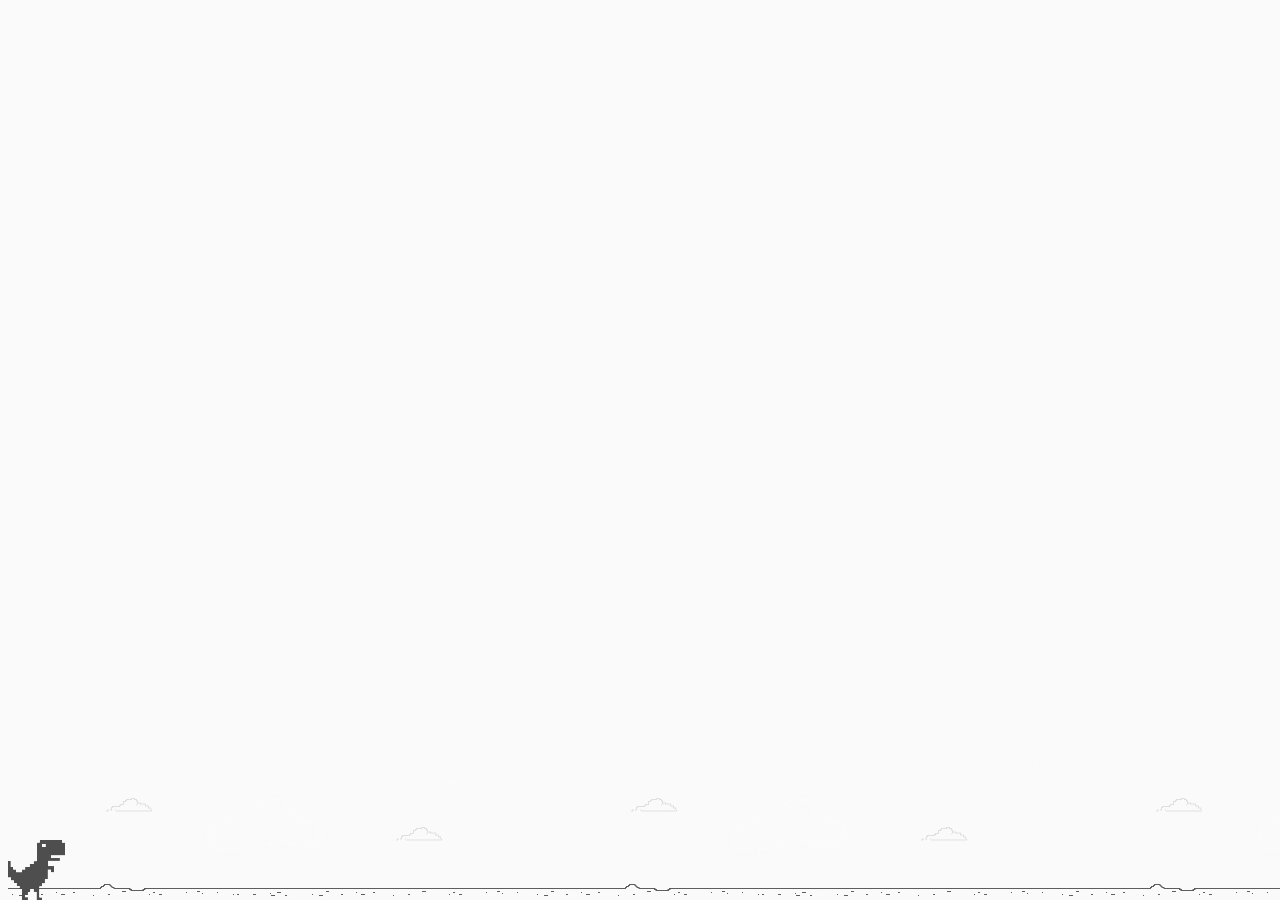
<file: dino-game/index.html>
<!DOCTYPE html>
<html lang="pt-BR">
  <head>
    <meta charset="UTF-8" />
    <meta http-equiv="X-UA-Compatible" content="IE=edge" />
    <meta name="viewport" content="width=device-width, initial-scale=1.0" />
    <link rel="stylesheet" href="style.css" />
    <script src="script.js" charset="UTF-8" defer></script>
    <title>Dio Dino Game</title>
  </head>
  <body>
    <div class="background">
      <div class="dino"></div>
    </div>
  </body>
</html>
</file>
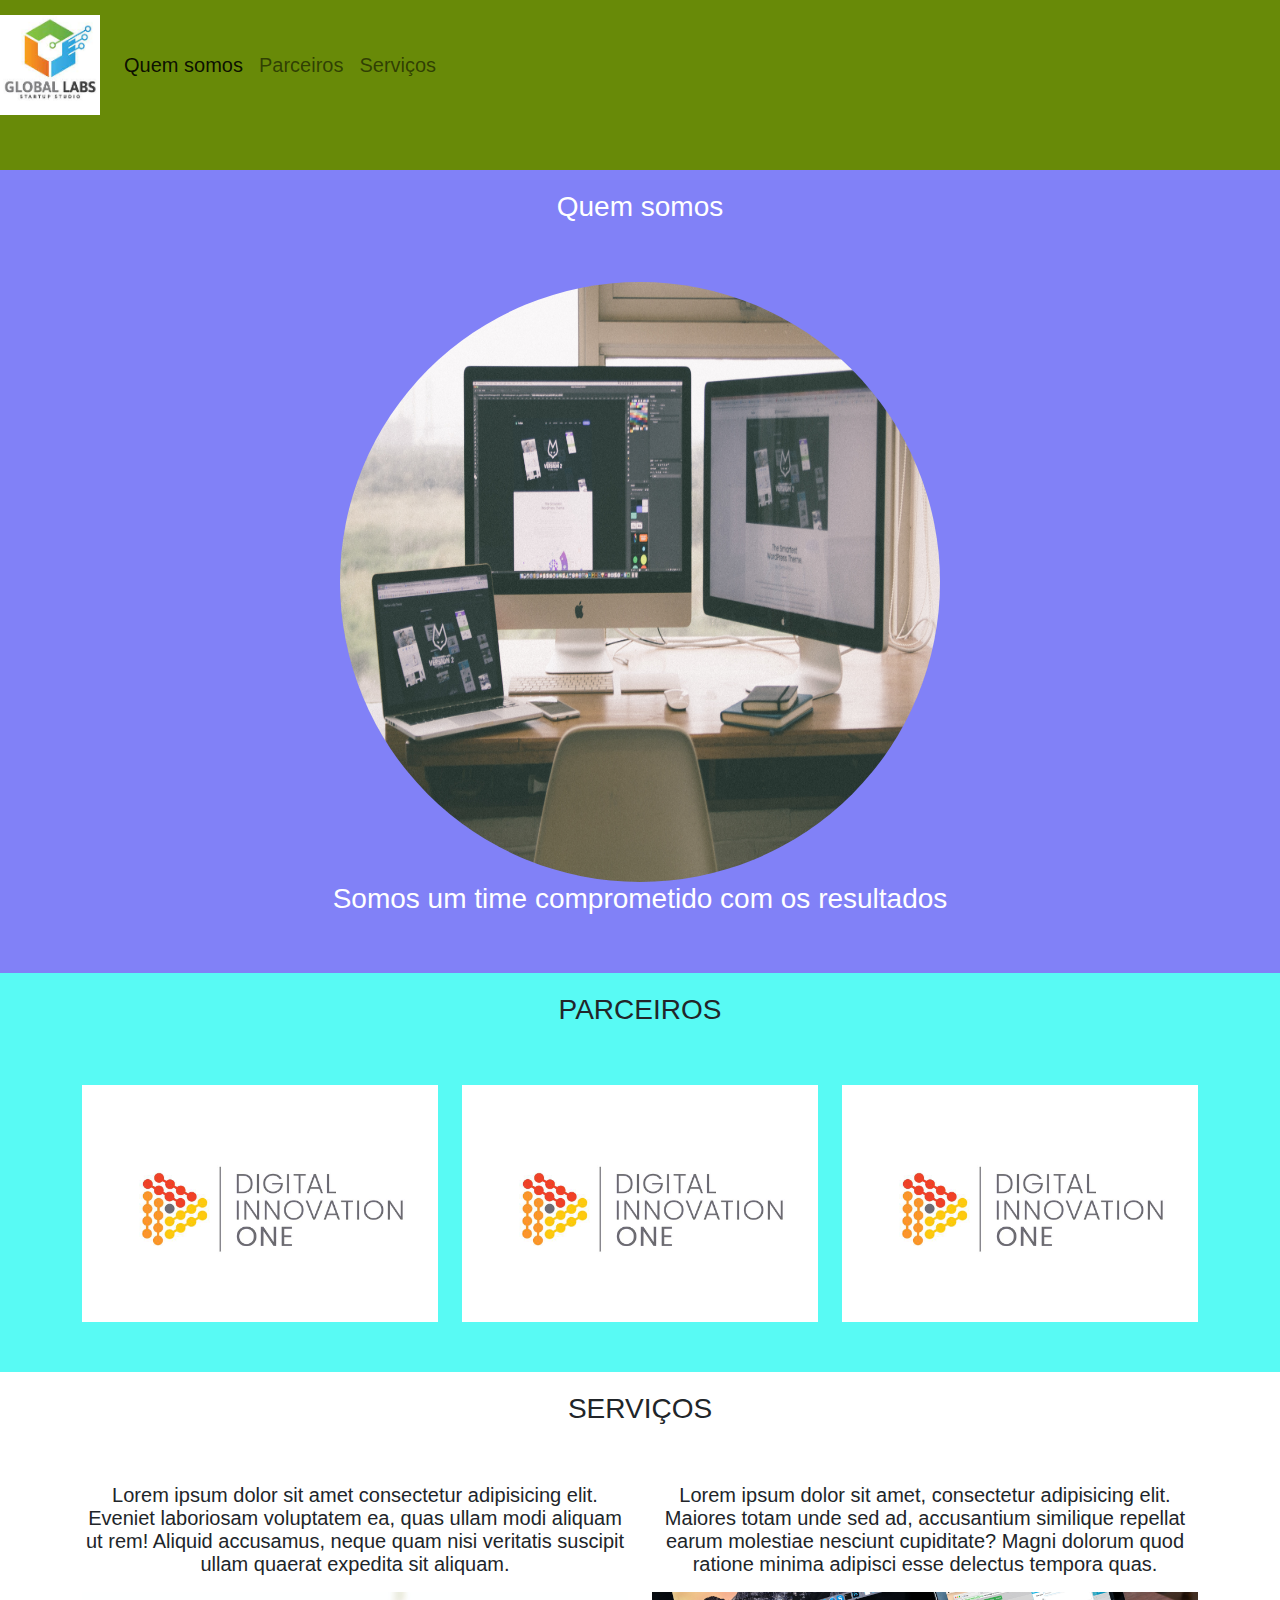
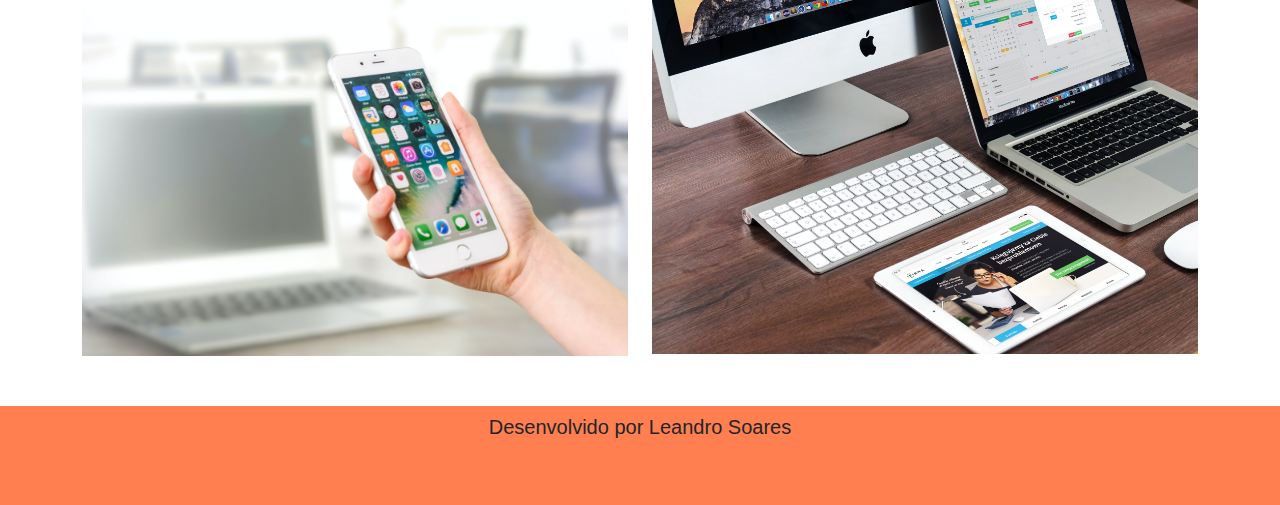
<file: exercicio_bootstrap/index.html>
<!DOCTYPE html>
<html lang="pt-BR">
  <head>
    <meta charset="UTF-8" />
    <meta http-equiv="X-UA-Compatible" content="IE=edge" />
    <meta name="viewport" content="width=device-width, initial-scale=1.0" />
    <link
      rel="stylesheet"
      type="text/css"
      href="bootstrap/css/bootstrap.min.css"
    />
    <link rel="stylesheet" href="css/style.css" />
    <title>Minha Página Bootstrap</title>
  </head>
  <body>
    <nav class="navbar navbar-expand-lg navbar-light margin">
      <a class="navbar-brand" href="#">
        <img src="img/globallabs.jpg" width="100px" />
      </a>
      <div class="collapse navbar-collapse">
        <ul class="navbar-nav">
          <li class="nav-item">
            <a class="nav-link active" href="#quemsomos">Quem somos</a>
          </li>
          <li class="nav-item">
            <a href="#parceiros" class="nav-link">Parceiros</a>
          </li>
          <li class="nav-item">
            <a href="#servicos" class="nav-link">Serviços</a>
          </li>
        </ul>
      </div>
    </nav>

    <section id="quemsomos">
      <div class="container-fluid quem-somos text-center margin">
        <h3 class="margin">Quem somos</h3>
        <img
          src="img/site1.jpg"
          alt="site1"
          class="rounded-circle"
          width="600"
          height="600"
        />
        <h3>Somos um time comprometido com os resultados</h3>
      </div>
    </section>
    <sections id="parceiros">
      <div class="container-fluid text-center margin parceiros">
        <h3 class="margin">PARCEIROS</h3>
        <div class="container">
          <div class="row">
            <div class="col-lg-4">
              <img src="img/digital-innovation-one.jpg" width="100%" />
            </div>
            <div class="col-lg-4">
              <img src="img/digital-innovation-one.jpg" width="100%" />
            </div>
            <div class="col-lg-4">
              <img src="img/digital-innovation-one.jpg" width="100%" />
            </div>
          </div>
        </div>
      </div>
    </sections>
    <section id="servicos">
      <div class="container-fluid text-center margin servicos">
        <h3 class="margin">SERVIÇOS</h3>
        <div class="container">
          <div class="row">
            <div class="col-lg-6">
              <p>
                Lorem ipsum dolor sit amet consectetur adipisicing elit. Eveniet
                laboriosam voluptatem ea, quas ullam modi aliquam ut rem!
                Aliquid accusamus, neque quam nisi veritatis suscipit ullam
                quaerat expedita sit aliquam.
              </p>
              <img src="img/app.jpg" width="100%" />
            </div>
            <div class="col-lg-6">
              <p>
                Lorem ipsum dolor sit amet, consectetur adipisicing elit.
                Maiores totam unde sed ad, accusantium similique repellat earum
                molestiae nesciunt cupiditate? Magni dolorum quod ratione minima
                adipisci esse delectus tempora quas.
              </p>
              <img src="img/site2.jpg" width="100%" />
            </div>
          </div>
        </div>
      </div>
    </section>

    <footer class="container-fluid text-center bg-footer margin">
      <p>Desenvolvido por Leandro Soares</p>
    </footer>
  </body>
</html>
</file>
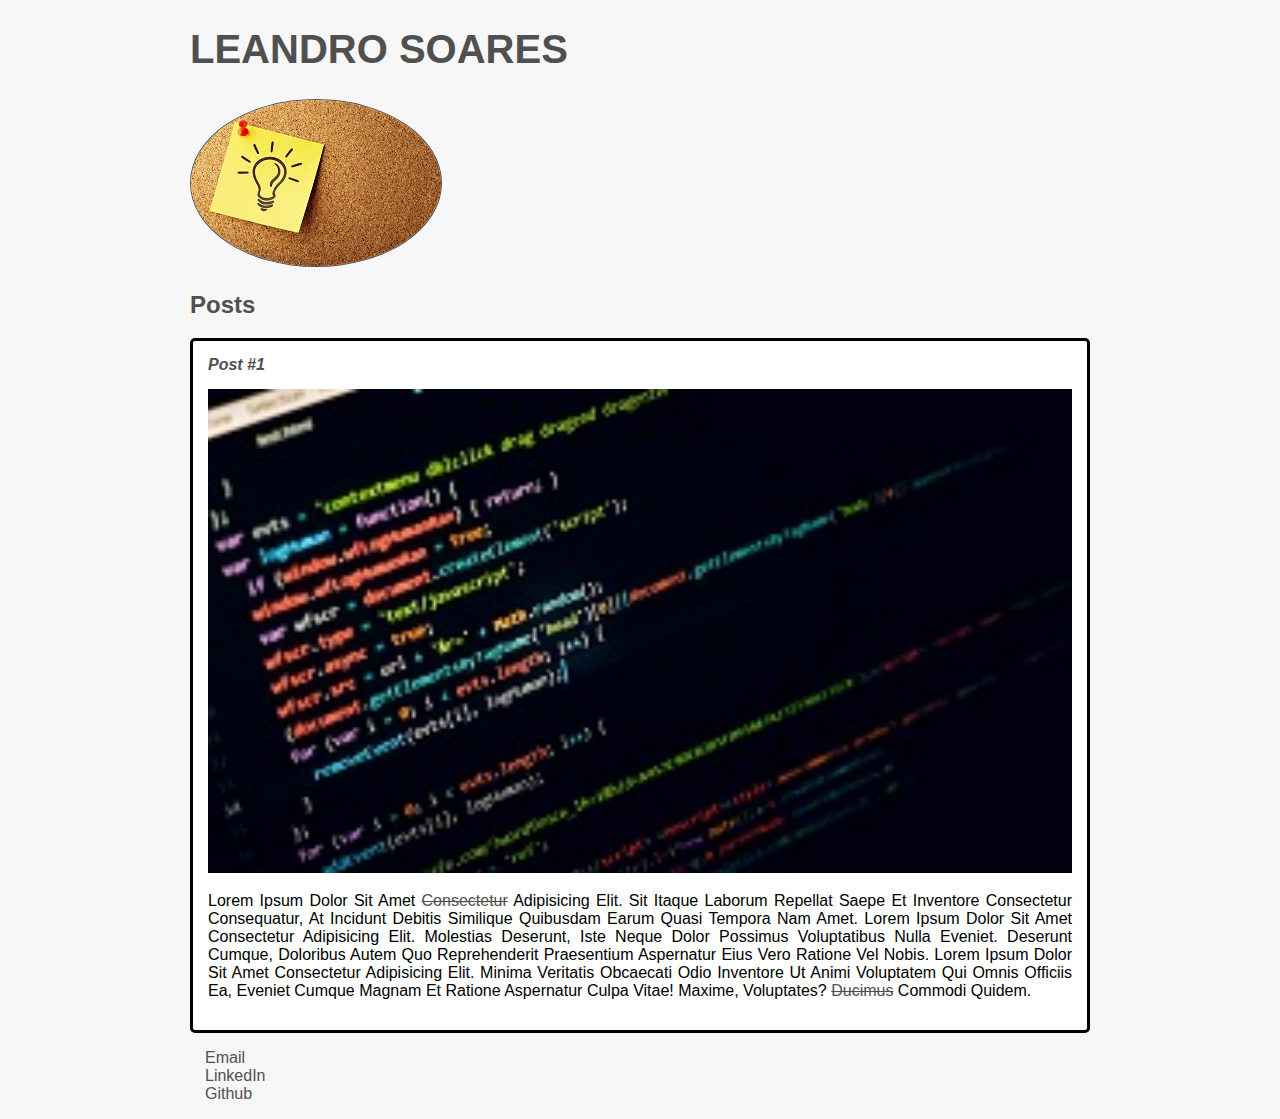
<file: exercicio_website/index.html>
<!DOCTYPE html>
<html lang="en">
  <head>
    <meta charset="UTF-8" />
    <meta http-equiv="X-UA-Compatible" content="IE=edge" />
    <meta name="viewport" content="width=device-width, initial-scale=1.0" />
    <link rel="stylesheet" href="style.css" />
    <title>Leandro Soares</title>
  </head>
  <body>
    <header>
      <h1 id="title">Leandro Soares</h1>
    </header>
    <section>
      <header>
        <img src="images/postit_250px.jpg" alt="post it image" class="photo" />
        <h2 class="subtitle">Posts</h2>
      </header>
      <article class="post">
        <header>
          <h3 class="post_title">Post #1</h3>
          <img
            src="images/html_code_250px.jpg"
            alt="html coding"
            class="post_image"
          />
        </header>
        <p class="post_content">
          Lorem ipsum dolor sit amet
          <a href="https://www.google.com" target="_blank">consectetur</a>
          adipisicing elit. Sit itaque laborum repellat saepe et inventore
          consectetur consequatur, at incidunt debitis similique quibusdam earum
          quasi tempora nam amet. Lorem ipsum dolor sit amet consectetur
          adipisicing elit. Molestias deserunt, iste neque dolor possimus
          voluptatibus nulla eveniet. Deserunt cumque, doloribus autem quo
          reprehenderit praesentium aspernatur eius vero ratione vel nobis.
          Lorem ipsum dolor sit amet consectetur adipisicing elit. Minima
          veritatis obcaecati odio inventore ut animi voluptatem qui omnis
          officiis ea, eveniet cumque magnam et ratione aspernatur culpa vitae!
          Maxime, voluptates?
          <a href="mailto: leandro@gmail.com">ducimus</a> commodi quidem.
        </p>
      </article>
    </section>
    <footer>
      <ul class="contact_list">
        <li>
          <a href="mailto:leandro.soares@sempreceub.com">Email</a>
        </li>
        <li>
          <a
            href="https://www.linkedin.com/in/leandro-ferreira-soares-73500b5a/"
            target="_blank"
            >LinkedIn
          </a>
        </li>
        <li>
          <a href="https://github.com/DevLeandro305" target="_blank">Github</a>
        </li>
      </ul>
    </footer>
  </body>
</html>
</file>
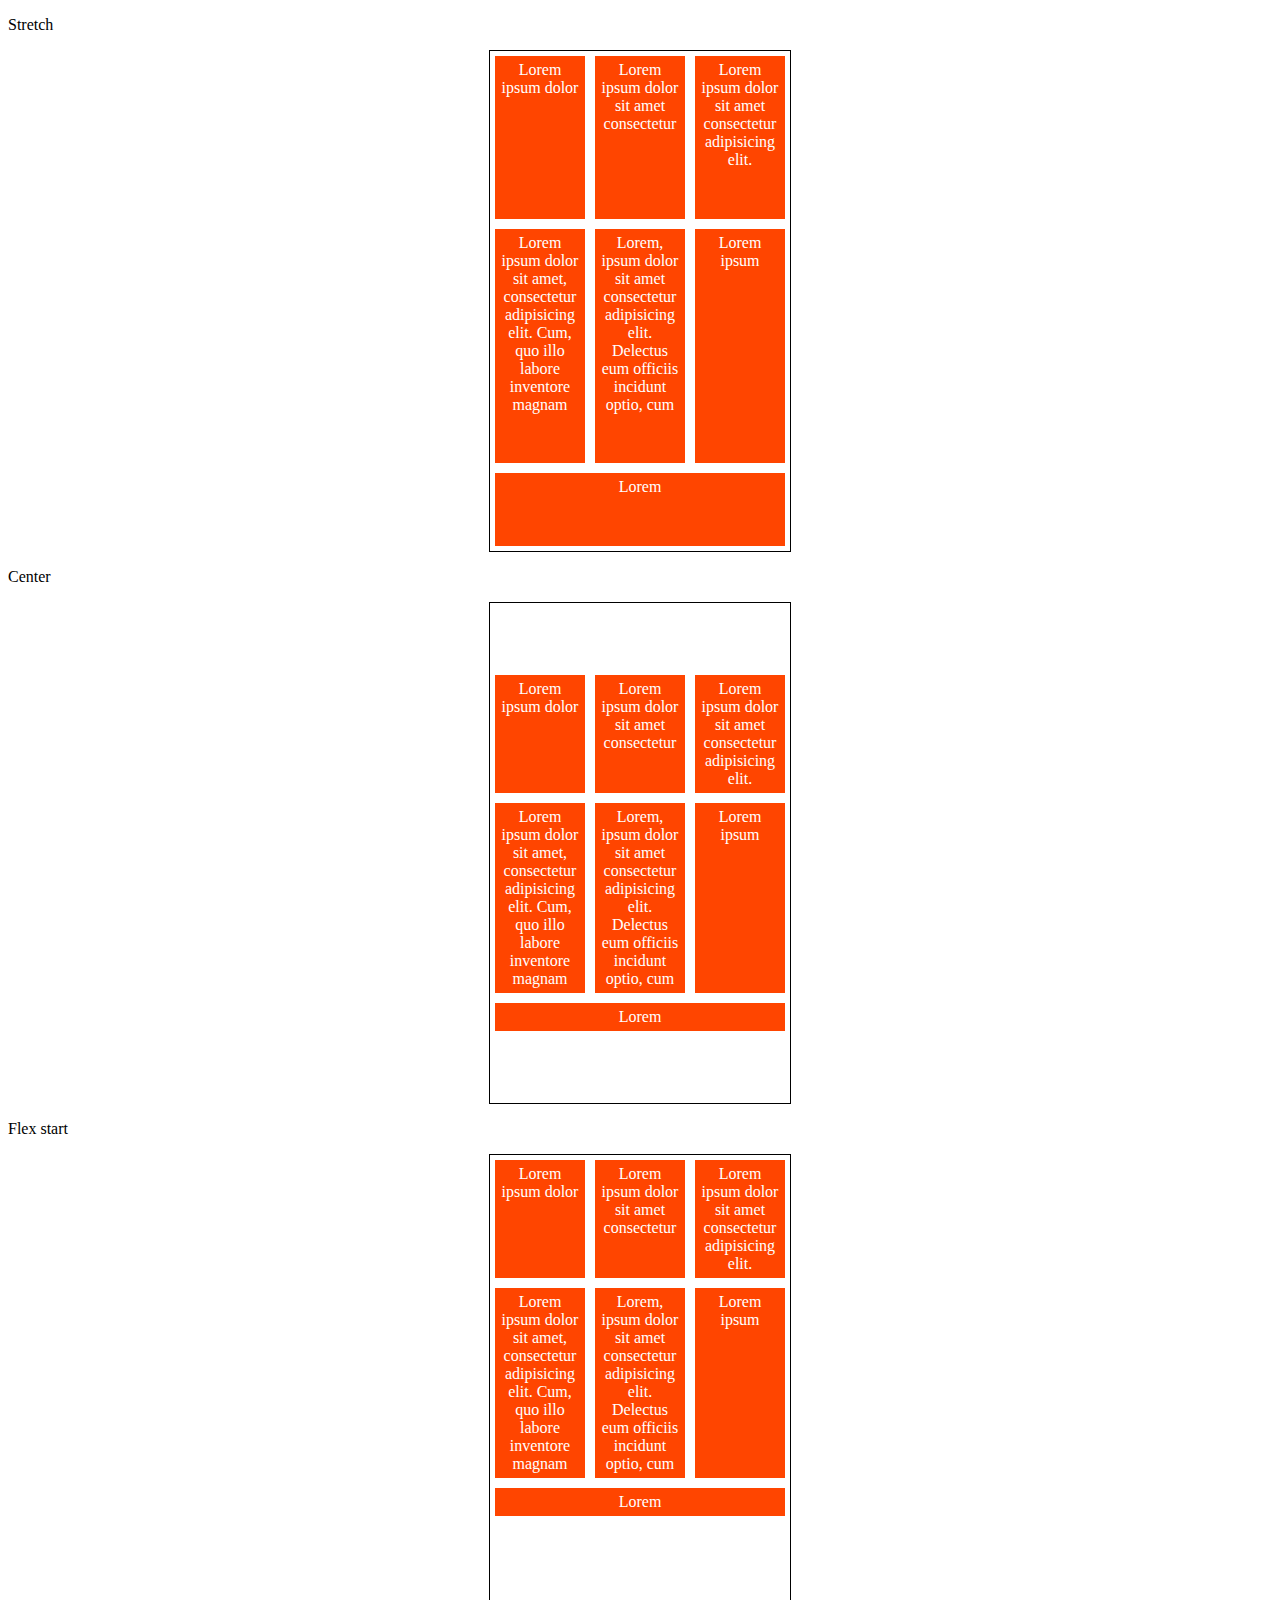
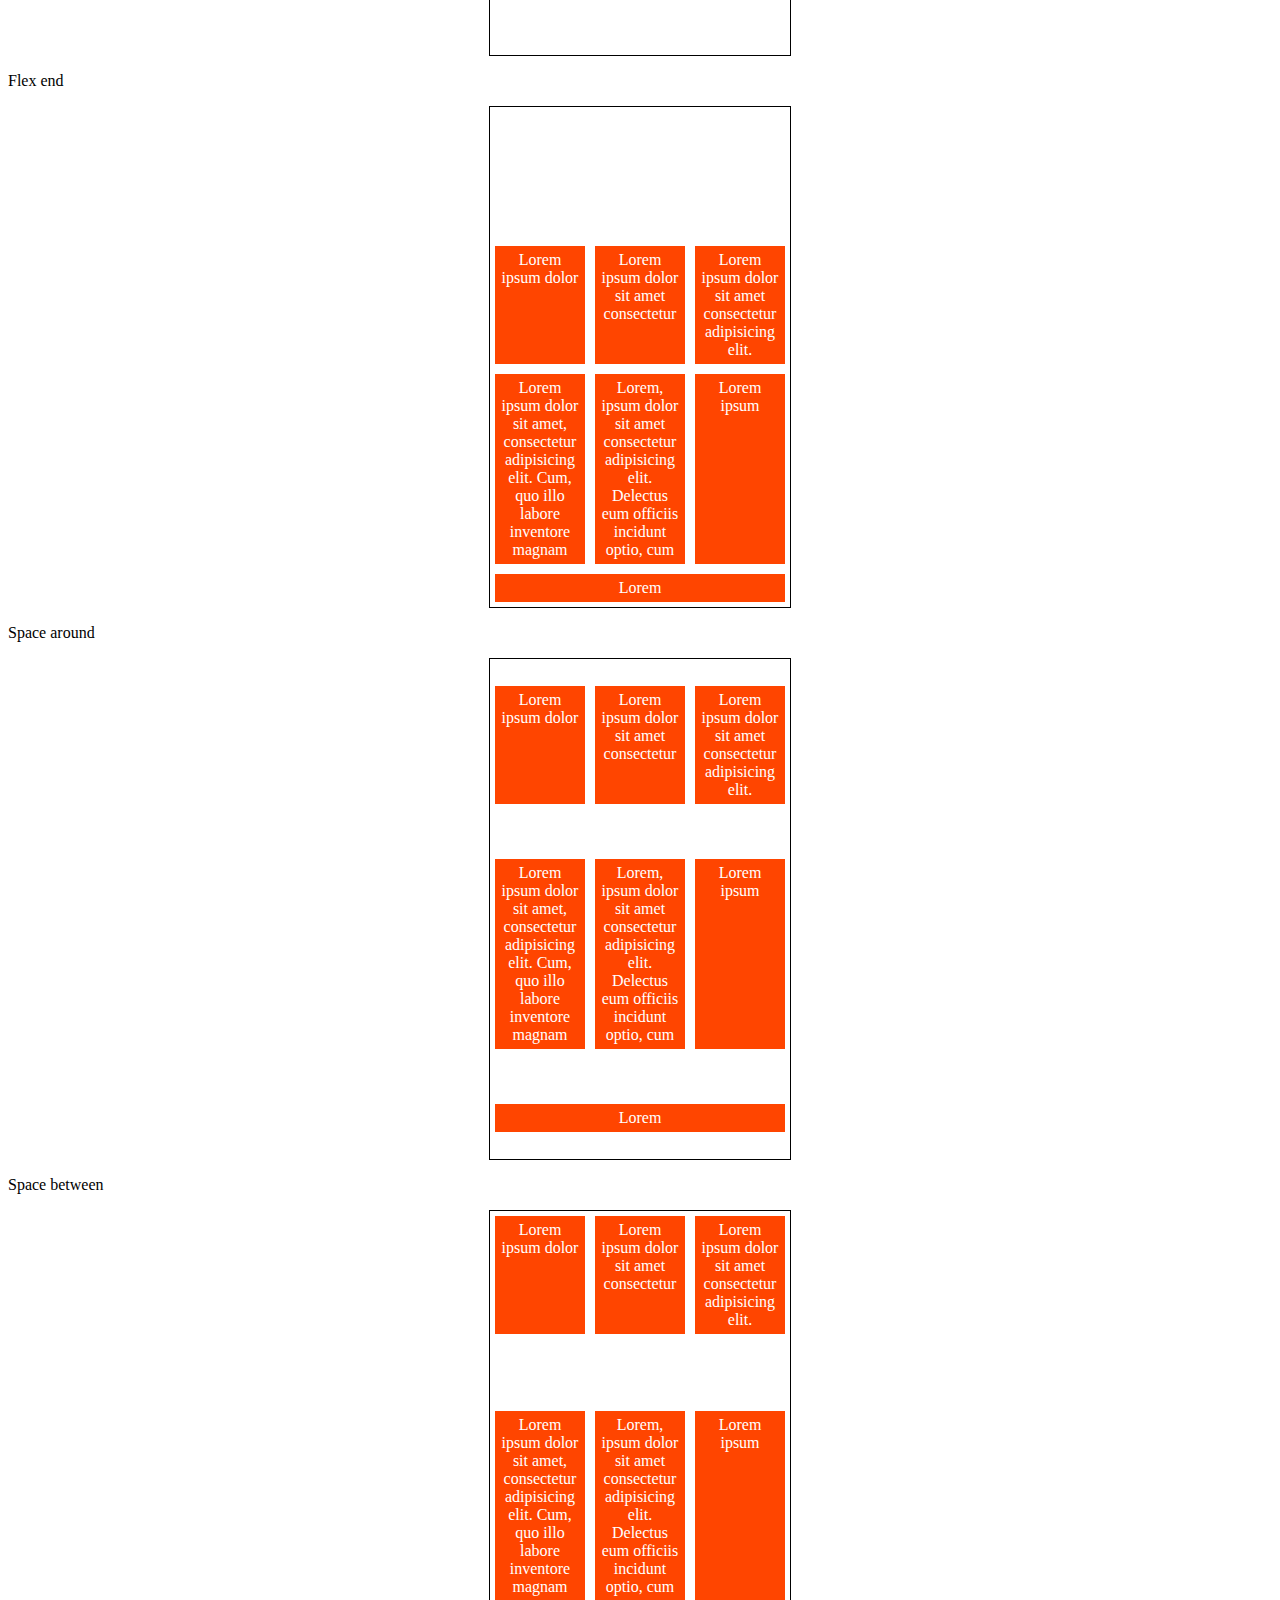
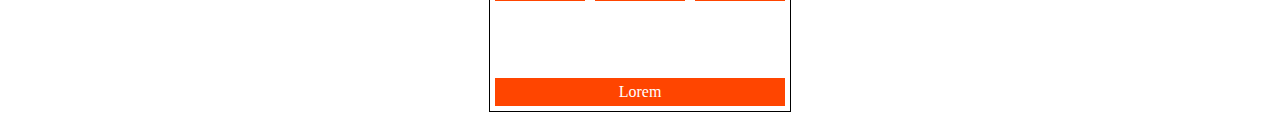
<file: exercicio_css_flexbox/align-content/index.html>
<!DOCTYPE html>
<html lang="en">
  <head>
    <meta charset="UTF-8" />
    <meta http-equiv="X-UA-Compatible" content="IE=edge" />
    <meta name="viewport" content="width=device-width, initial-scale=1.0" />
    <title>Fundamentos - align content</title>
    <style>
      .container {
        height: 500px;
        max-width: 300px;
        margin: 0 auto;
        display: flex;
        flex-wrap: wrap;
        border: 1px solid black;
      }

      .item {
        background-color: orangered;
        padding: 5px;
        margin: 5px;
        flex: 1;
        text-align: center;
        color: white;
      }

      .stretch {
        align-content: stretch;
      }

      .center {
        align-content: center;
      }

      .start {
        align-content: flex-start;
      }

      .end {
        align-content: flex-end;
      }

      .around {
        align-content: space-around;
      }

      .between {
        align-content: space-between;
      }
    </style>
  </head>
  <body>
    <p>Stretch</p>
    <div class="container stretch">
      <div class="item">Lorem ipsum dolor</div>
      <div class="item">Lorem ipsum dolor sit amet consectetur</div>
      <div class="item">
        Lorem ipsum dolor sit amet consectetur adipisicing elit.
      </div>
      <div class="item">
        Lorem ipsum dolor sit amet, consectetur adipisicing elit. Cum, quo illo
        labore inventore magnam
      </div>
      <div class="item">
        Lorem, ipsum dolor sit amet consectetur adipisicing elit. Delectus eum
        officiis incidunt optio, cum
      </div>
      <div class="item">Lorem ipsum</div>
      <div class="item">Lorem</div>
    </div>

    <p>Center</p>
    <div class="container center">
      <div class="item">Lorem ipsum dolor</div>
      <div class="item">Lorem ipsum dolor sit amet consectetur</div>
      <div class="item">
        Lorem ipsum dolor sit amet consectetur adipisicing elit.
      </div>
      <div class="item">
        Lorem ipsum dolor sit amet, consectetur adipisicing elit. Cum, quo illo
        labore inventore magnam
      </div>
      <div class="item">
        Lorem, ipsum dolor sit amet consectetur adipisicing elit. Delectus eum
        officiis incidunt optio, cum
      </div>
      <div class="item">Lorem ipsum</div>
      <div class="item">Lorem</div>
    </div>

    <p>Flex start</p>
    <div class="container start">
      <div class="item">Lorem ipsum dolor</div>
      <div class="item">Lorem ipsum dolor sit amet consectetur</div>
      <div class="item">
        Lorem ipsum dolor sit amet consectetur adipisicing elit.
      </div>
      <div class="item">
        Lorem ipsum dolor sit amet, consectetur adipisicing elit. Cum, quo illo
        labore inventore magnam
      </div>
      <div class="item">
        Lorem, ipsum dolor sit amet consectetur adipisicing elit. Delectus eum
        officiis incidunt optio, cum
      </div>
      <div class="item">Lorem ipsum</div>
      <div class="item">Lorem</div>
    </div>

    <p>Flex end</p>
    <div class="container end">
      <div class="item">Lorem ipsum dolor</div>
      <div class="item">Lorem ipsum dolor sit amet consectetur</div>
      <div class="item">
        Lorem ipsum dolor sit amet consectetur adipisicing elit.
      </div>
      <div class="item">
        Lorem ipsum dolor sit amet, consectetur adipisicing elit. Cum, quo illo
        labore inventore magnam
      </div>
      <div class="item">
        Lorem, ipsum dolor sit amet consectetur adipisicing elit. Delectus eum
        officiis incidunt optio, cum
      </div>
      <div class="item">Lorem ipsum</div>
      <div class="item">Lorem</div>
    </div>

    <p>Space around</p>
    <div class="container around">
      <div class="item">Lorem ipsum dolor</div>
      <div class="item">Lorem ipsum dolor sit amet consectetur</div>
      <div class="item">
        Lorem ipsum dolor sit amet consectetur adipisicing elit.
      </div>
      <div class="item">
        Lorem ipsum dolor sit amet, consectetur adipisicing elit. Cum, quo illo
        labore inventore magnam
      </div>
      <div class="item">
        Lorem, ipsum dolor sit amet consectetur adipisicing elit. Delectus eum
        officiis incidunt optio, cum
      </div>
      <div class="item">Lorem ipsum</div>
      <div class="item">Lorem</div>
    </div>

    <p>Space between</p>
    <div class="container between">
      <div class="item">Lorem ipsum dolor</div>
      <div class="item">Lorem ipsum dolor sit amet consectetur</div>
      <div class="item">
        Lorem ipsum dolor sit amet consectetur adipisicing elit.
      </div>
      <div class="item">
        Lorem ipsum dolor sit amet, consectetur adipisicing elit. Cum, quo illo
        labore inventore magnam
      </div>
      <div class="item">
        Lorem, ipsum dolor sit amet consectetur adipisicing elit. Delectus eum
        officiis incidunt optio, cum
      </div>
      <div class="item">Lorem ipsum</div>
      <div class="item">Lorem</div>
    </div>
  </body>
</html>
</file>
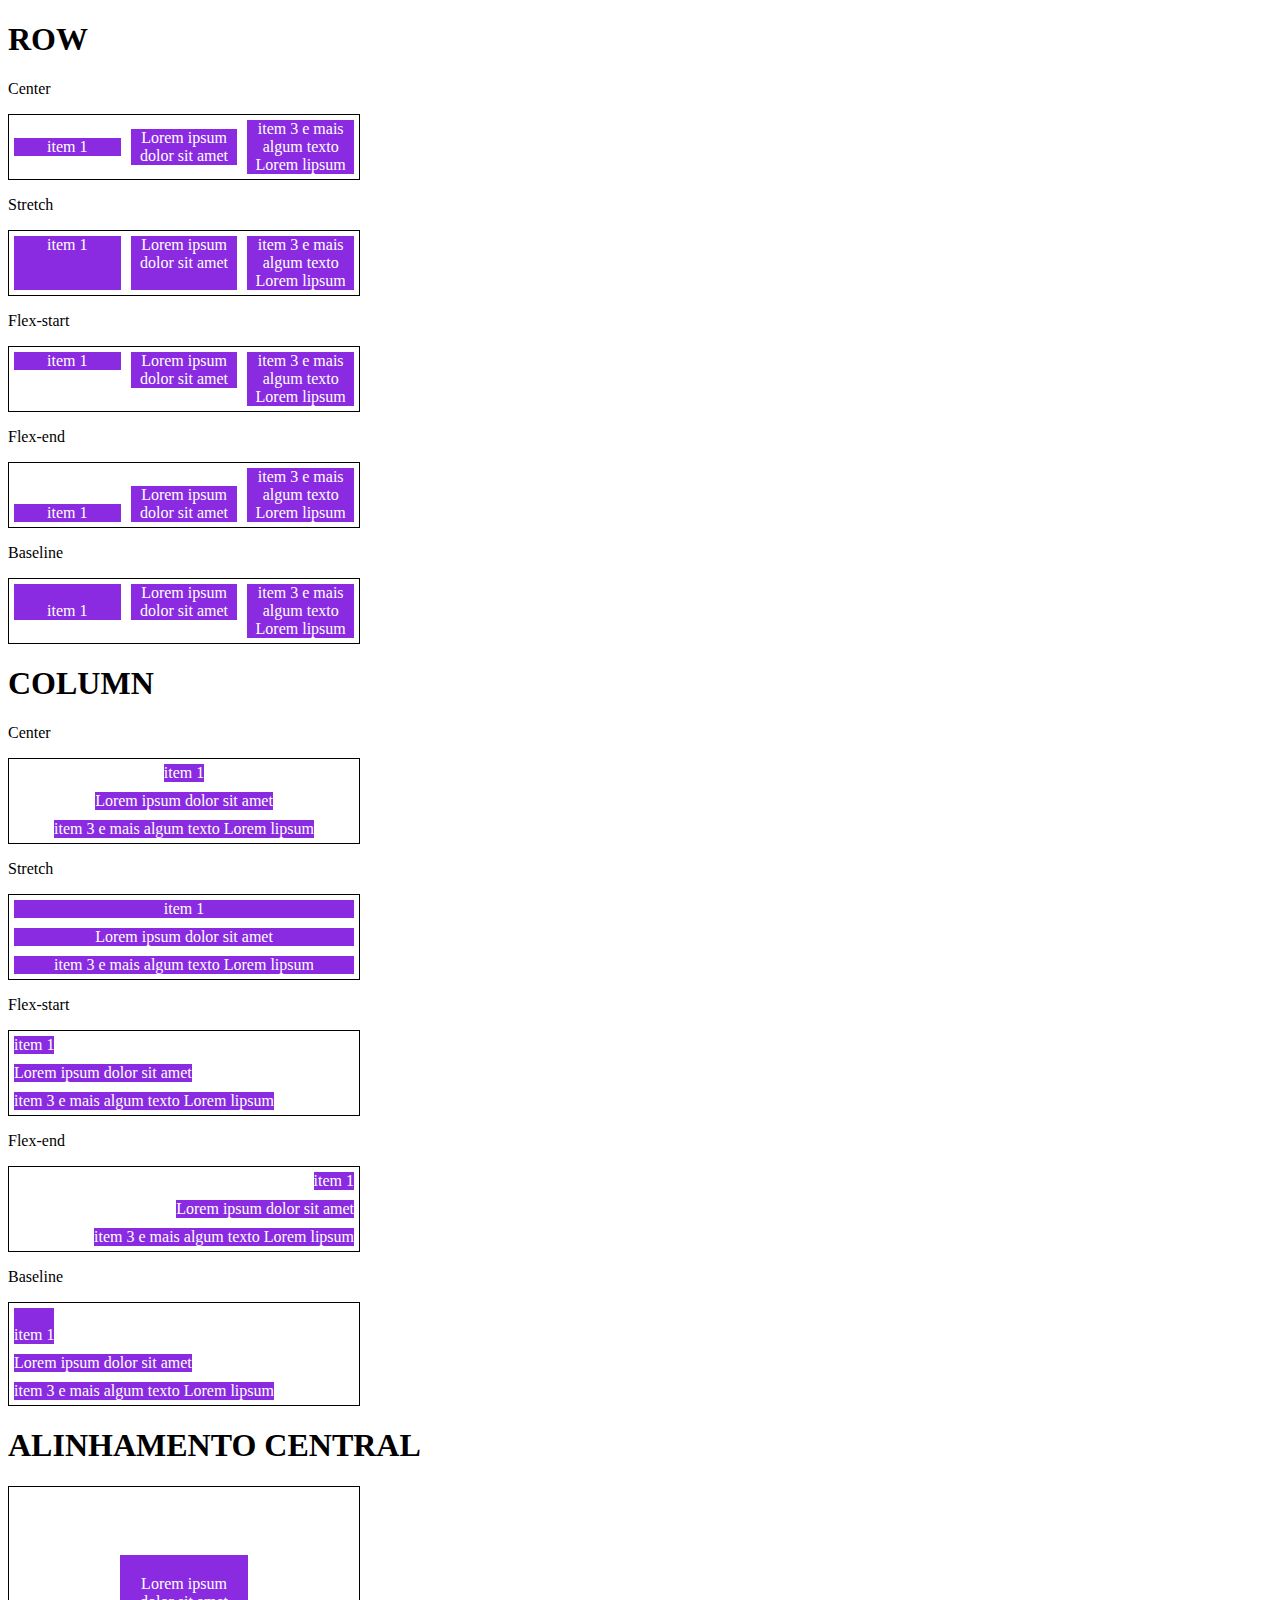
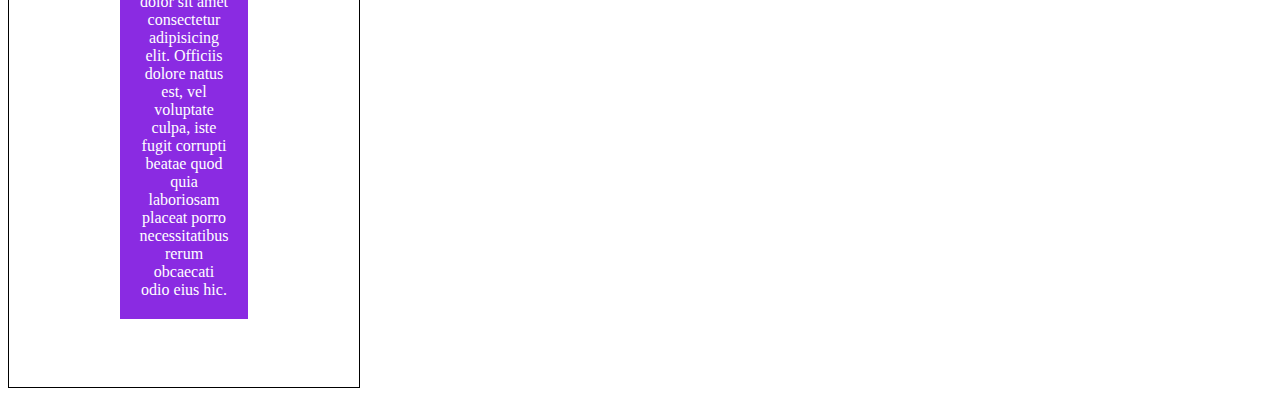
<file: exercicio_css_flexbox/align-items/index.html>
<!DOCTYPE html>
<html lang="en">
  <head>
    <meta charset="UTF-8" />
    <meta http-equiv="X-UA-Compatible" content="IE=edge" />
    <meta name="viewport" content="width=device-width, initial-scale=1.0" />
    <title>Fundamentos align-items</title>
    <style>
      .container {
        max-width: 350px;
        border: 1px solid black;
        display: flex;
      }

      .item {
        background-color: blueviolet;
        margin: 5px;
        color: white;
        text-align: center;
        flex: 1;
      }

      .center {
        align-items: center;
      }

      .stretch {
        align-items: stretch;
      }

      .start {
        align-items: flex-start;
      }

      .end {
        align-items: flex-end;
      }

      .baseline {
        align-items: baseline;
      }

      .column {
        flex-direction: column;
      }

      .central {
        height: 500px;
        justify-content: center;
      }

      .central .item {
        flex: 0;
        padding: 20px;
      }
    </style>
  </head>
  <body>
    <h1>ROW</h1>
    <p>Center</p>
    <section class="container center">
      <div class="item">item 1</div>
      <div class="item">Lorem ipsum dolor sit amet</div>
      <div class="item">item 3 e mais algum texto Lorem lipsum</div>
    </section>

    <p>Stretch</p>
    <section class="container stretch">
      <div class="item">item 1</div>
      <div class="item">Lorem ipsum dolor sit amet</div>
      <div class="item">item 3 e mais algum texto Lorem lipsum</div>
    </section>

    <p>Flex-start</p>
    <section class="container start">
      <div class="item">item 1</div>
      <div class="item">Lorem ipsum dolor sit amet</div>
      <div class="item">item 3 e mais algum texto Lorem lipsum</div>
    </section>

    <p>Flex-end</p>
    <section class="container end">
      <div class="item">item 1</div>
      <div class="item">Lorem ipsum dolor sit amet</div>
      <div class="item">item 3 e mais algum texto Lorem lipsum</div>
    </section>

    <p>Baseline</p>
    <section class="container baseline">
      <div class="item"><br />item 1</div>
      <div class="item">Lorem ipsum dolor sit amet</div>
      <div class="item">item 3 e mais algum texto Lorem lipsum</div>
    </section>

    <h1>COLUMN</h1>
    <p>Center</p>
    <section class="container center column">
      <div class="item">item 1</div>
      <div class="item">Lorem ipsum dolor sit amet</div>
      <div class="item">item 3 e mais algum texto Lorem lipsum</div>
    </section>

    <p>Stretch</p>
    <section class="container stretch column">
      <div class="item">item 1</div>
      <div class="item">Lorem ipsum dolor sit amet</div>
      <div class="item">item 3 e mais algum texto Lorem lipsum</div>
    </section>

    <p>Flex-start</p>
    <section class="container start column">
      <div class="item">item 1</div>
      <div class="item">Lorem ipsum dolor sit amet</div>
      <div class="item">item 3 e mais algum texto Lorem lipsum</div>
    </section>

    <p>Flex-end</p>
    <section class="container end column">
      <div class="item">item 1</div>
      <div class="item">Lorem ipsum dolor sit amet</div>
      <div class="item">item 3 e mais algum texto Lorem lipsum</div>
    </section>

    <p>Baseline</p>
    <section class="container baseline column">
      <div class="item"><br />item 1</div>
      <div class="item">Lorem ipsum dolor sit amet</div>
      <div class="item">item 3 e mais algum texto Lorem lipsum</div>
    </section>

    <h1>ALINHAMENTO CENTRAL</h1>
    <section class="container central center">
      <div class="item">
        Lorem ipsum dolor sit amet consectetur adipisicing elit. Officiis dolore
        natus est, vel voluptate culpa, iste fugit corrupti beatae quod quia
        laboriosam placeat porro necessitatibus rerum obcaecati odio eius hic.
      </div>
    </section>
  </body>
</html>
</file>
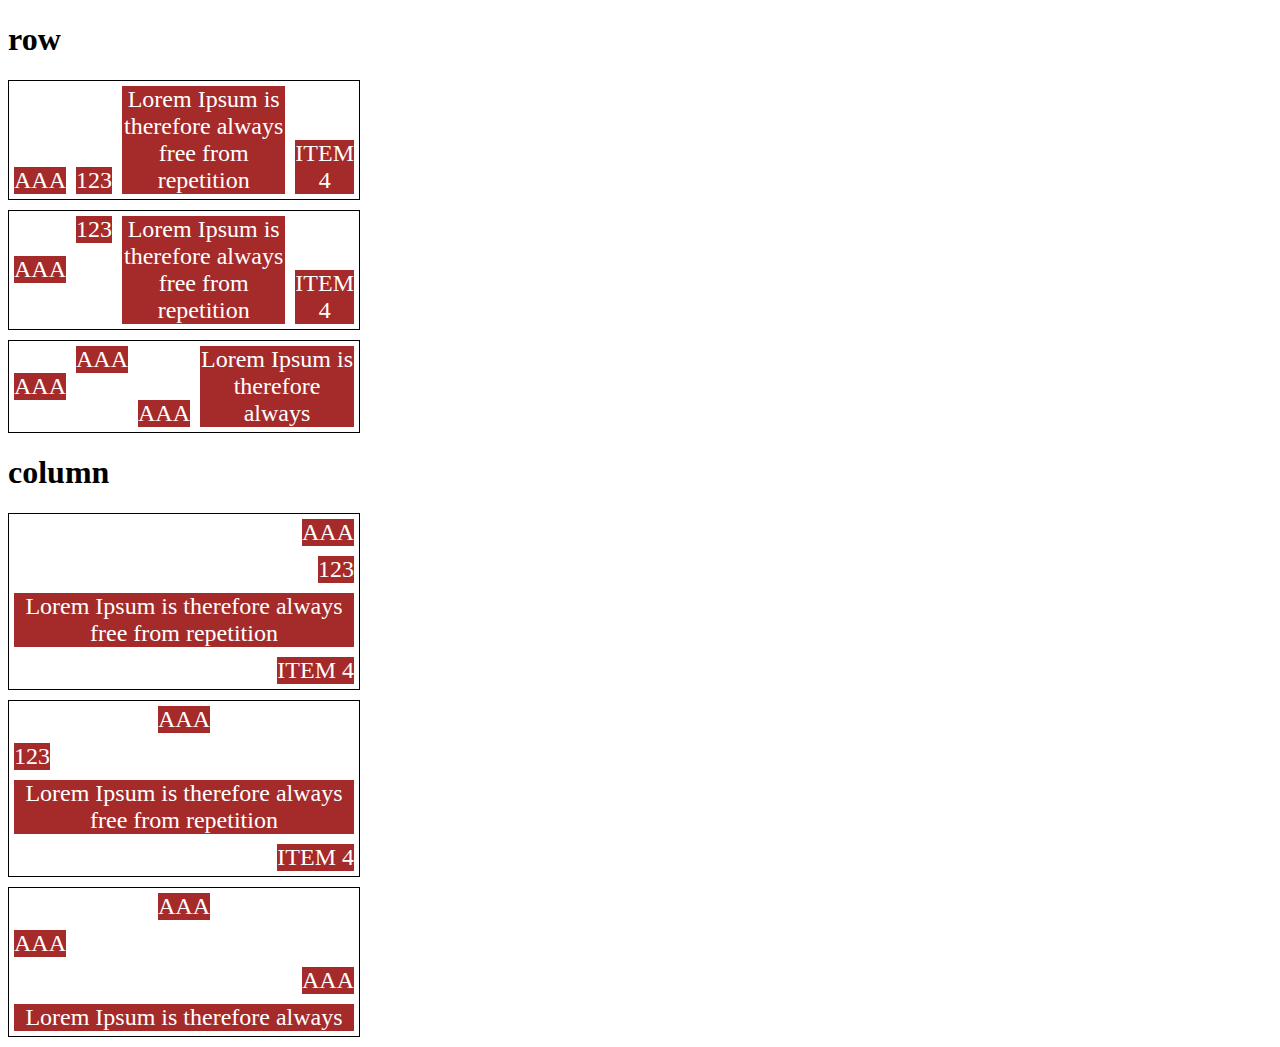
<file: exercicio_css_flexbox/align-self/index.html>
<!DOCTYPE html>
<html lang="en">
<head>
    <meta charset="UTF-8">
    <meta name="viewport" content="width=device-width, initial-scale=1.0">
    <title>Fundamnetos - align self</title>

    <style>
        .flex-container{
            max-width: 350px;
            border: 1px solid;
            margin-bottom: 10px;
            display: flex;
        }

        .align-container{
            align-items: flex-end;
        }

        .item{
            background-color: brown;
            color: white;
            font-size: 24px;
            text-align: center;
            margin: 5px;
        }

        .center{
            align-self: center;
        }

        .start{
            align-self: flex-start;
        }

        .end{
            align-self: flex-end;
        }

        .baseline{
            align-self: baseline;
        }

        .stretch{
            align-self: stretch;
        }

        .auto{
            align-self: auto;
        }

        .direction{
            flex-direction: column;
        }
    </style>
</head>
<body>

    <h1>row</h1>
    <section class="flex-container align-container">
        <div class="item auto">AAA</div>
        <div class="item auto">123</div>
        <div class="item auto">Lorem Ipsum is therefore always free from repetition</div>
        <div class="item auto">ITEM 4</div>
    </section>

    <section class="flex-container">
        <div class="item center">AAA</div>
        <div class="item start">123</div>
        <div class="item stretch">Lorem Ipsum is therefore always free from repetition</div>
        <div class="item end">ITEM 4</div>
    </section>

    <section class="flex-container">
        <div class="item center">AAA</div>
        <div class="item start">AAA</div>
        <div class="item end">AAA</div>
        <div class="item stretch">Lorem Ipsum is therefore always</div>
    </section>

    <h1>column</h1>

    <section class="flex-container align-container direction">
        <div class="item auto">AAA</div>
        <div class="item auto">123</div>
        <div class="item auto">Lorem Ipsum is therefore always free from repetition</div>
        <div class="item auto">ITEM 4</div>
    </section>

    <section class="flex-container direction">
        <div class="item center">AAA</div>
        <div class="item start">123</div>
        <div class="item stretch">Lorem Ipsum is therefore always free from repetition</div>
        <div class="item end">ITEM 4</div>
    </section>

    <section class="flex-container direction">
        <div class="item center">AAA</div>
        <div class="item start">AAA</div>
        <div class="item end">AAA</div>
        <div class="item stretch">Lorem Ipsum is therefore always</div>
    </section>
    
    
</body>
</html>
</file>
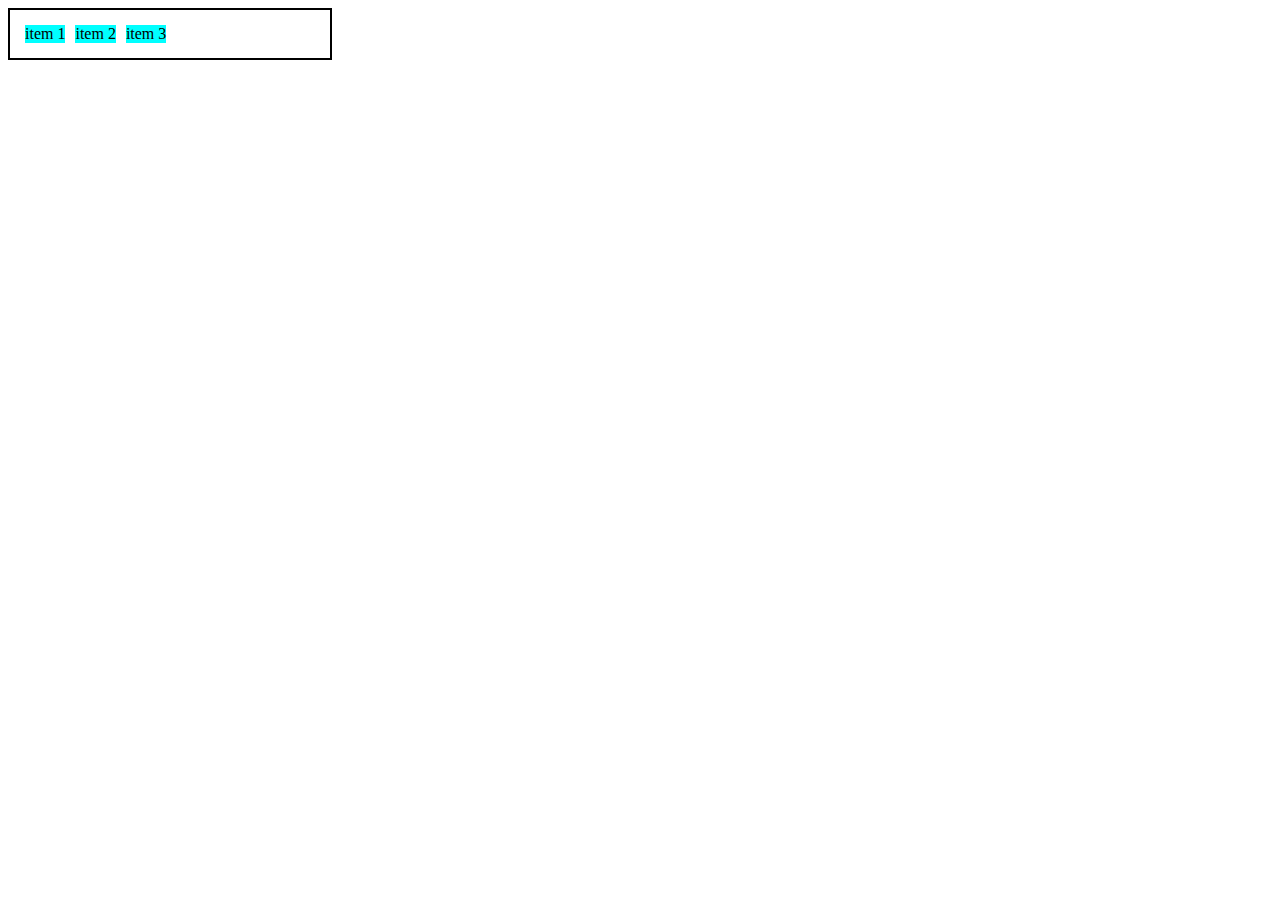
<file: exercicio_css_flexbox/display_flex/index.html>
<!DOCTYPE html>
<html lang="pt-BR">
  <head>
    <meta charset="UTF-8" />
    <meta http-equiv="X-UA-Compatible" content="IE=edge" />
    <meta name="viewport" content="width=device-width, initial-scale=1.0" />
    <title>Fundamentos - display flex</title>
    <style>
      .flex {
        max-width: 300px;
        padding: 10px;
        border: 2px solid black;
        display: flex;
      }

      .item {
        background-color: aqua;
        margin: 5px;
      }
    </style>
  </head>
  <body>
    <div class="flex">
      <div class="item">item 1</div>
      <div class="item">item 2</div>
      <div class="item">item 3</div>
    </div>
  </body>
</html>
</file>
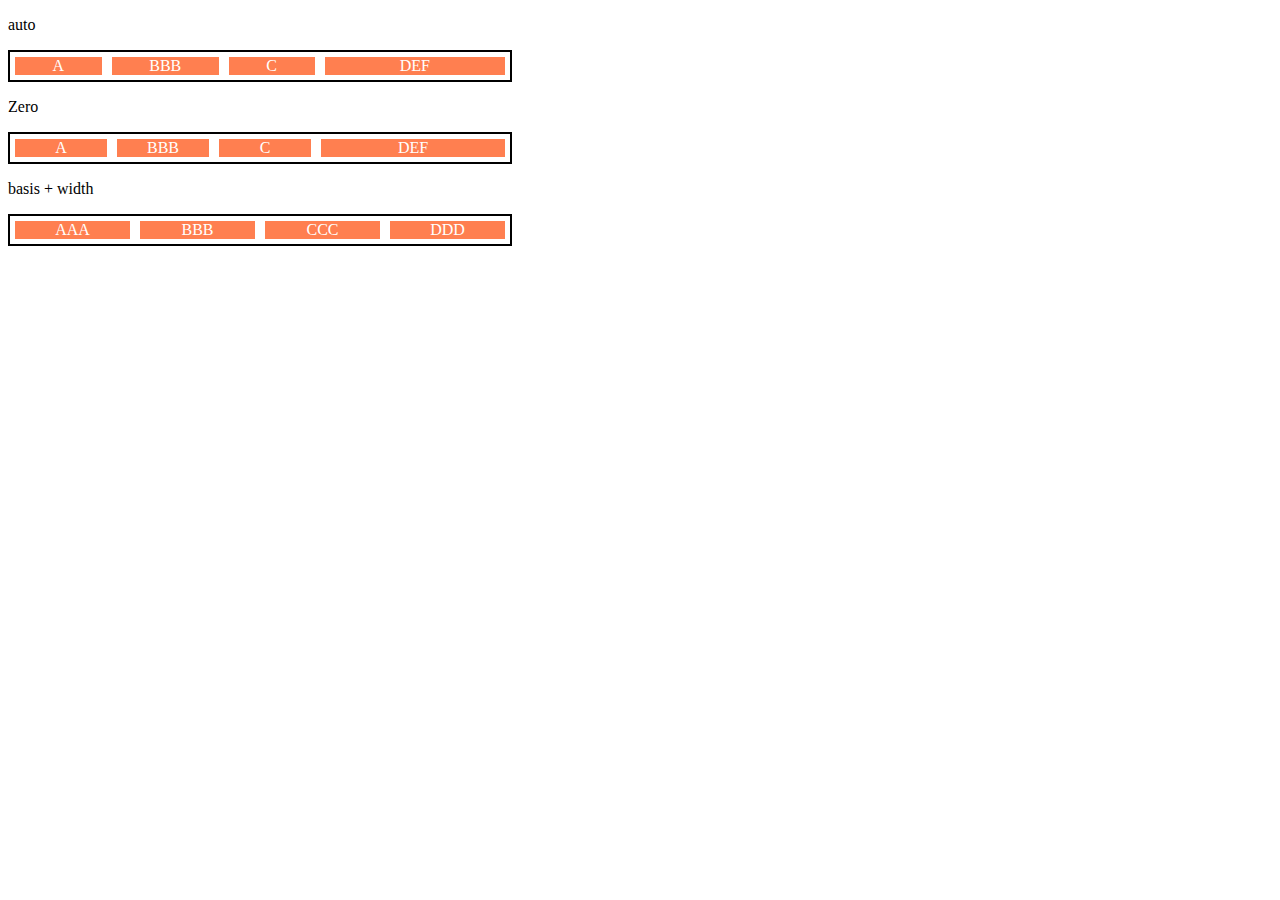
<file: exercicio_css_flexbox/flex-basis/index.html>
<!DOCTYPE html>
<html lang="en">
  <head>
    <meta charset="UTF-8" />
    <meta http-equiv="X-UA-Compatible" content="IE=edge" />
    <meta name="viewport" content="width=device-width, initial-scale=1.0" />
    <title>Fundamentos - flex basis</title>
    <style>
      .flex-container {
        max-width: 500px;
        border: 2px solid black;
        display: flex;
      }

      .items {
        background-color: coral;
        color: white;
        text-align: center;
        margin: 5px;
      }

      .bauto {
        flex-basis: auto;
      }

      .basis-0 {
        flex-basis: 0;
      }

      .fg-1 {
        flex-grow: 1;
      }

      .fg-2 {
        flex-grow: 2;
      }

      .w100 {
        width: 100px;
      }
    </style>
  </head>
  <body>
    <p>auto</p>
    <div class="flex-container">
      <div class="items bauto fg-1">A</div>
      <div class="items bauto fg-1">BBB</div>
      <div class="items bauto fg-1">C</div>
      <div class="items bauto fg-2">DEF</div>
    </div>

    <p>Zero</p>
    <div class="flex-container">
      <div class="items basis-0 fg-1">A</div>
      <div class="items basis-0 fg-1">BBB</div>
      <div class="items basis-0 fg-1">C</div>
      <div class="items basis-0 fg-2">DEF</div>
    </div>

    <p>basis + width</p>
    <div class="flex-container">
      <div class="items w100 fg-2">AAA</div>
      <div class="items w100 fg-2">BBB</div>
      <div class="items w100 fg-2">CCC</div>
      <div class="items w100 fg-2">DDD</div>
    </div>
  </body>
</html>
</file>
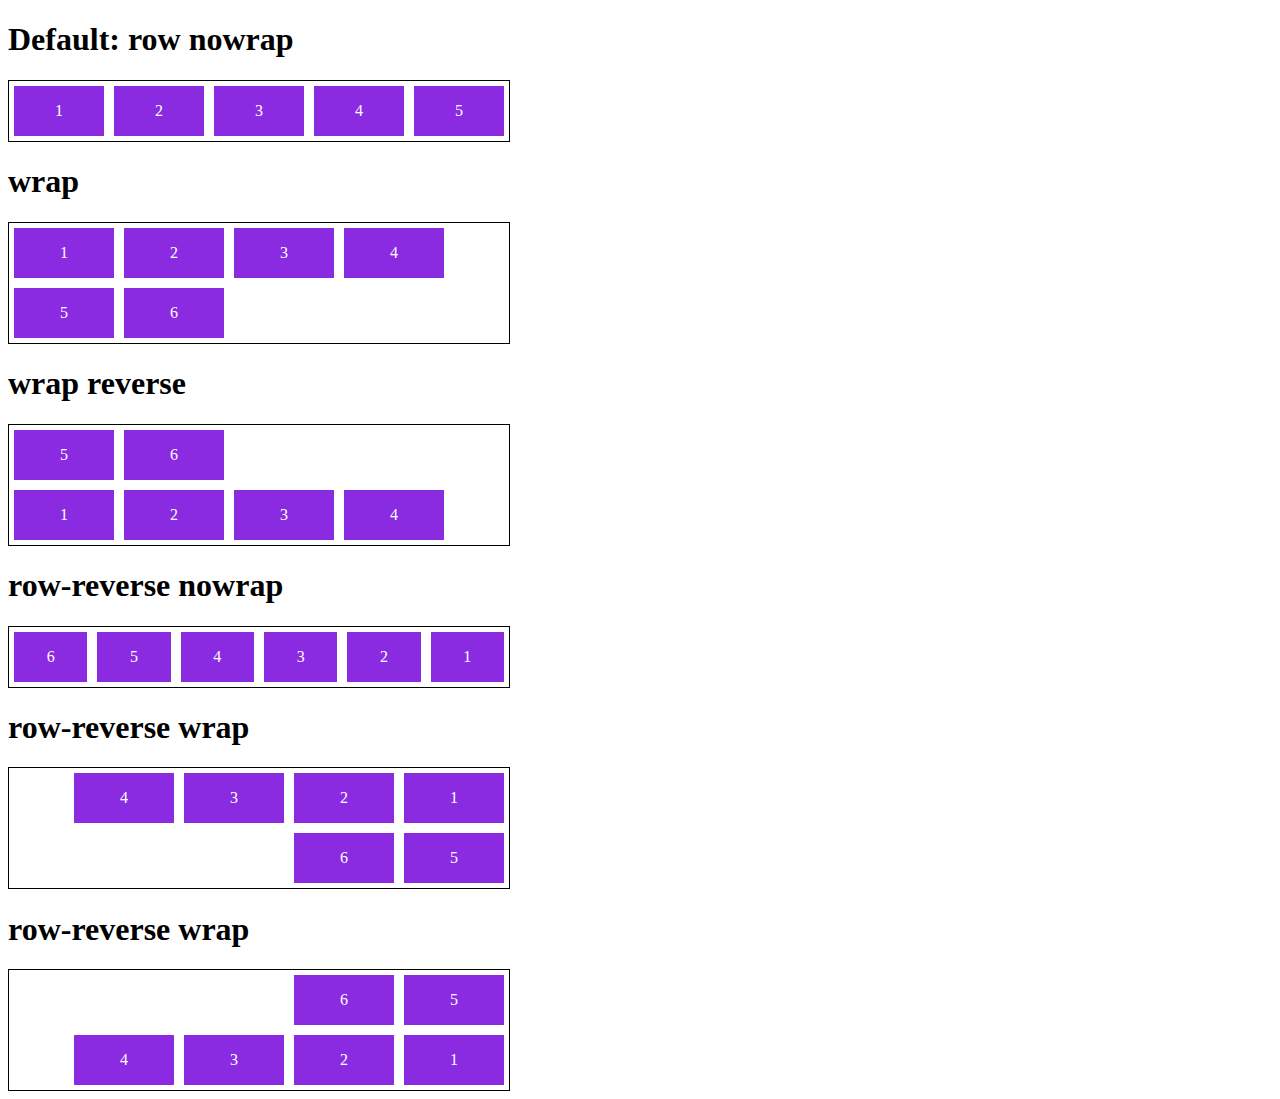
<file: exercicio_css_flexbox/flex-flow/index.html>
<!DOCTYPE html>
<html lang="en">
  <head>
    <meta charset="UTF-8" />
    <meta http-equiv="X-UA-Compatible" content="IE=edge" />
    <meta name="viewport" content="width=device-width, initial-scale=1.0" />
    <title>Fundamentos - flex flow</title>
    <style>
      .flex-container {
        display: flex;
        border: 1px solid black;
        max-width: 500px;
      }

      .default {
        flex-flow: row nowrap;
      }

      .wrap {
        flex-flow: row wrap;
      }

      .wrap-reverse {
        flex-flow: row wrap-reverse;
      }

      .r-nowrap {
        flex-flow: row-reverse nowrap;
      }

      .r-wrap {
        flex-flow: row-reverse wrap;
      }

      .rr-wrap {
        flex-flow: row-reverse wrap-reverse;
      }

      .item {
        background-color: blueviolet;
        margin: 5px;
        color: white;
        text-align: center;
        width: 100px;
        height: 50px;
        line-height: 50px;
      }
    </style>
  </head>
  <body>
    <h1>Default: row nowrap</h1>
    <div class="flex-container default">
      <div class="item">1</div>
      <div class="item">2</div>
      <div class="item">3</div>
      <div class="item">4</div>
      <div class="item">5</div>
    </div>

    <h1>wrap</h1>
    <div class="flex-container wrap">
      <div class="item">1</div>
      <div class="item">2</div>
      <div class="item">3</div>
      <div class="item">4</div>
      <div class="item">5</div>
      <div class="item">6</div>
    </div>

    <h1>wrap reverse</h1>
    <div class="flex-container wrap-reverse">
      <div class="item">1</div>
      <div class="item">2</div>
      <div class="item">3</div>
      <div class="item">4</div>
      <div class="item">5</div>
      <div class="item">6</div>
    </div>

    <h1>row-reverse nowrap</h1>
    <div class="flex-container r-nowrap">
      <div class="item">1</div>
      <div class="item">2</div>
      <div class="item">3</div>
      <div class="item">4</div>
      <div class="item">5</div>
      <div class="item">6</div>
    </div>

    <h1>row-reverse wrap</h1>
    <div class="flex-container r-wrap">
      <div class="item">1</div>
      <div class="item">2</div>
      <div class="item">3</div>
      <div class="item">4</div>
      <div class="item">5</div>
      <div class="item">6</div>
    </div>

    <h1>row-reverse wrap</h1>
    <div class="flex-container rr-wrap">
      <div class="item">1</div>
      <div class="item">2</div>
      <div class="item">3</div>
      <div class="item">4</div>
      <div class="item">5</div>
      <div class="item">6</div>
    </div>
  </body>
</html>
</file>
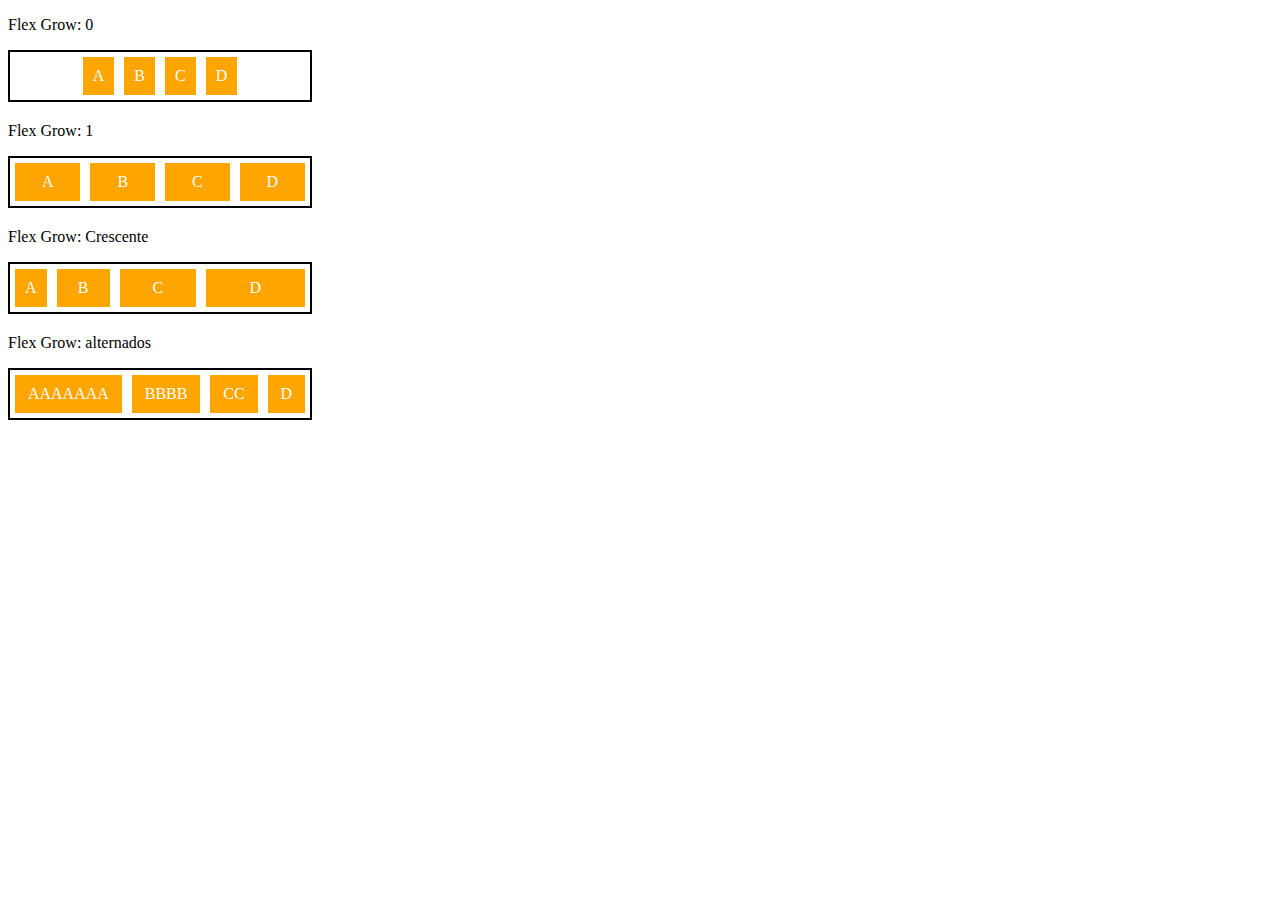
<file: exercicio_css_flexbox/flex-grow/index.html>
<!DOCTYPE html>
<html lang="en">
  <head>
    <meta charset="UTF-8" />
    <meta http-equiv="X-UA-Compatible" content="IE=edge" />
    <meta name="viewport" content="width=device-width, initial-scale=1.0" />
    <title>Fundamentos - flex grow</title>
    <style>
      .flex-container {
        display: flex;
        border: 2px solid black;
        max-width: 300px;
        margin-bottom: 20px;
        justify-content: center;
      }

      .item {
        background-color: orange;
        margin: 5px;
        padding: 10px;
        text-align: center;
        color: white;
      }

      .fg-0 {
        flex-grow: 0;
      }

      .fg-1 {
        flex-grow: 1;
      }

      .fg-2 {
        flex-grow: 2;
      }

      .fg-3 {
        flex-grow: 3;
      }
    </style>
  </head>
  <body>
    <p>Flex Grow: 0</p>
    <div class="flex-container">
      <div class="item fg-0">A</div>
      <div class="item fg-0">B</div>
      <div class="item fg-0">C</div>
      <div class="item fg-0">D</div>
    </div>

    <p>Flex Grow: 1</p>
    <div class="flex-container">
      <div class="item fg-1">A</div>
      <div class="item fg-1">B</div>
      <div class="item fg-1">C</div>
      <div class="item fg-1">D</div>
    </div>

    <p>Flex Grow: Crescente</p>
    <div class="flex-container">
      <div class="item fg-0">A</div>
      <div class="item fg-1">B</div>
      <div class="item fg-2">C</div>
      <div class="item fg-3">D</div>
    </div>

    <p>Flex Grow: alternados</p>
    <div class="flex-container">
      <div class="item fg-2">AAAAAAA</div>
      <div class="item fg-2">BBBB</div>
      <div class="item fg-2">CC</div>
      <div class="item fg-2">D</div>
    </div>
  </body>
</html>
</file>
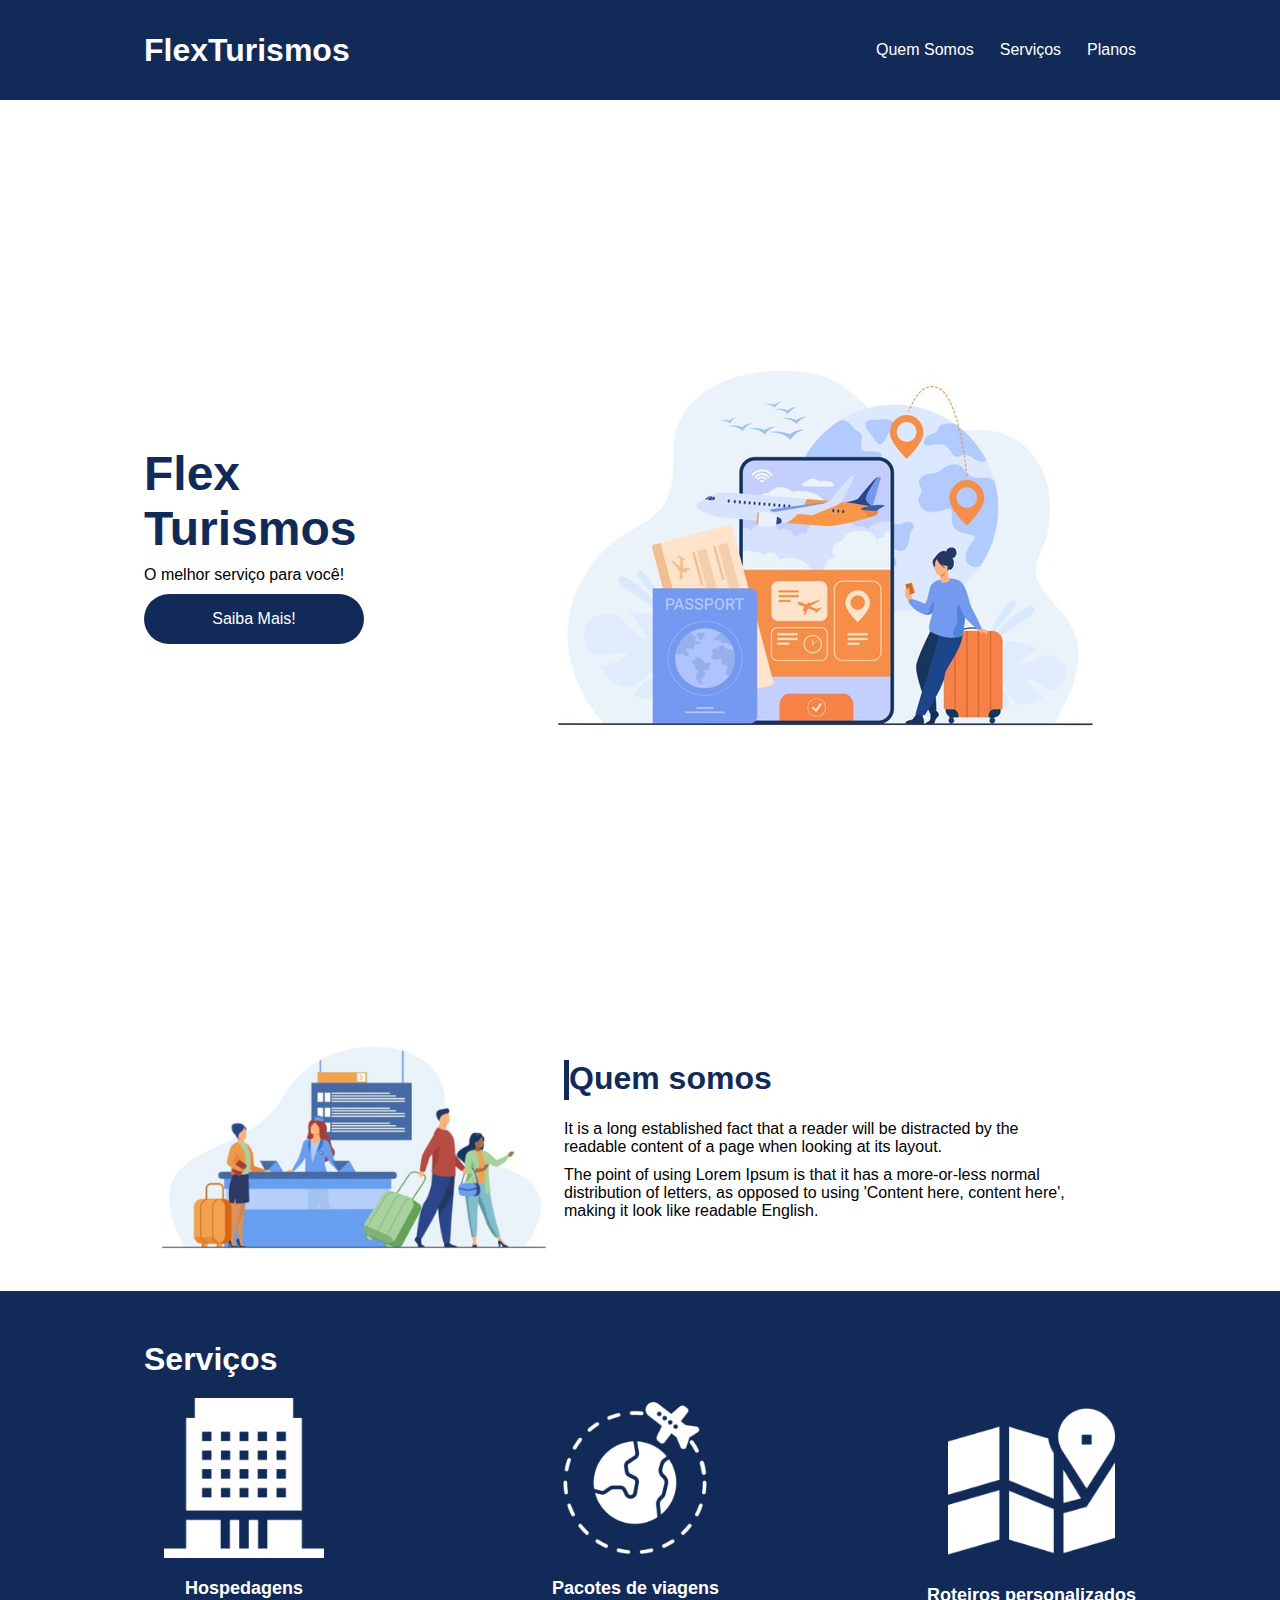
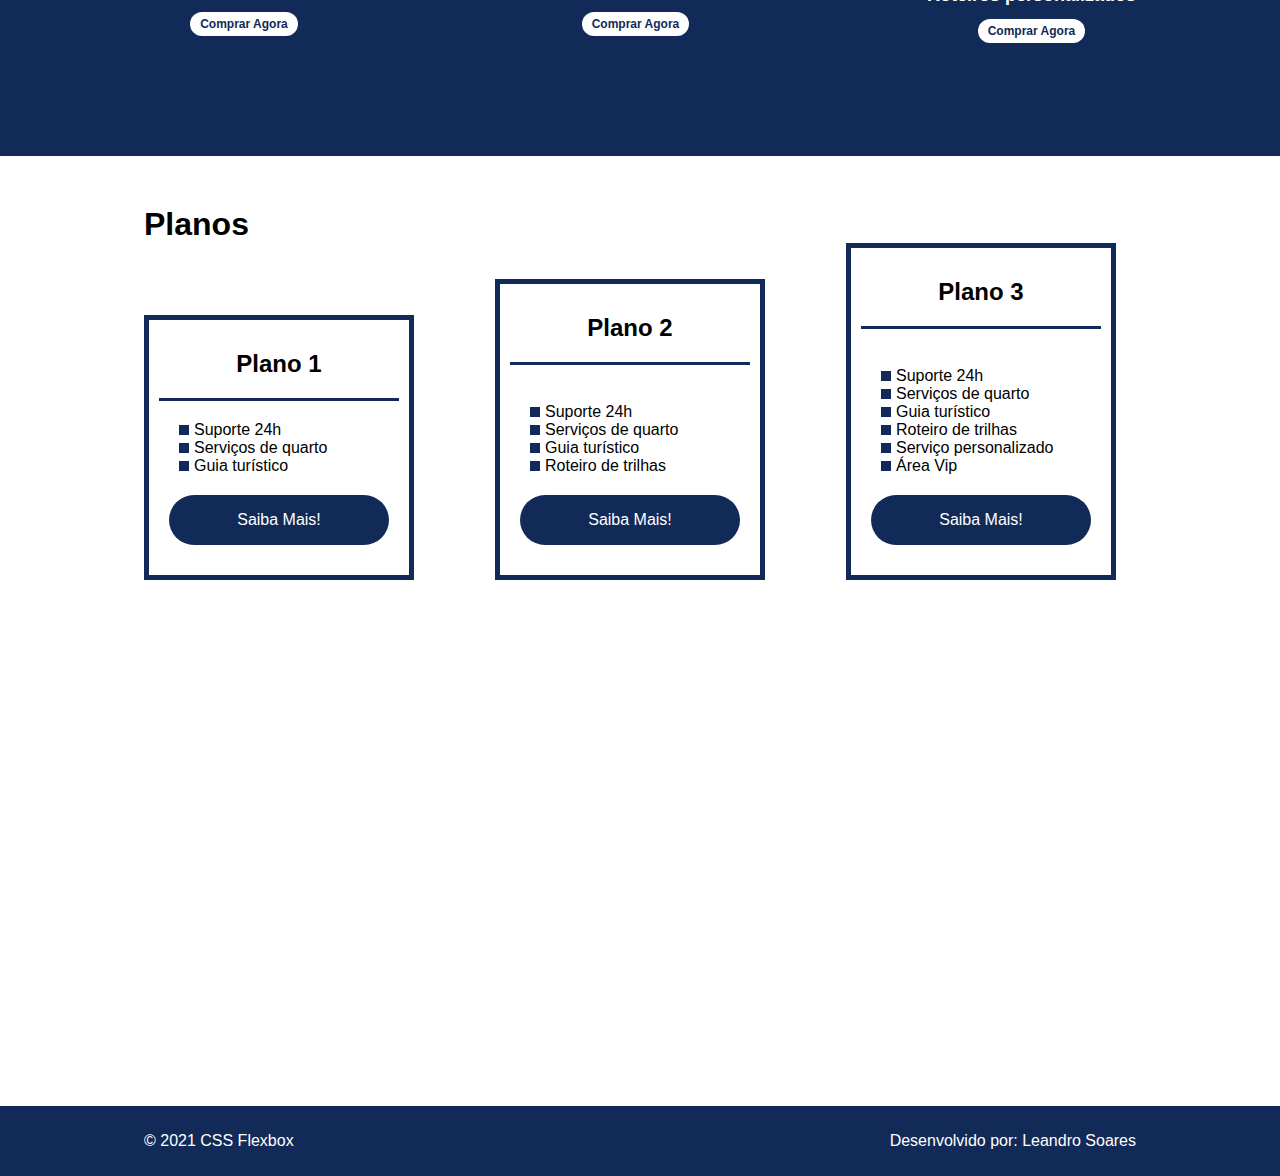
<file: exercicio_css_flexbox/flex-projeto/index.html>
<!DOCTYPE html>
<html lang="pt-br">
  <head>
    <meta charset="UTF-8" />
    <meta name="viewport" content="width=device-width, initial-scale=1.0" />
    <title>Flex Turismos</title>
    <link rel="stylesheet" href="./style.css" />
  </head>
  <body>
    <header>
      <div class="flex-container menu">
        <div><h1>FlexTurismos</h1></div>
        <ul class="list-items">
          <li><a href="#quem-somos">Quem Somos</a></li>
          <li><a href="#servicos">Serviços</a></li>
          <li><a href="#planos">Planos</a></li>
        </ul>
      </div>
    </header>

    <div class="flex-container apresentacao">
      <div class="texto-apresentacao">
        <h1>Flex <br />Turismos</h1>
        <p>O melhor serviço para você!</p>
        <a href="" class="btn">Saiba Mais!</a>
      </div>

      <div>
        <div>
          <img src="./images/0-main.png" alt="banner de apresentação" />
        </div>
      </div>
    </div>

    <div class="flex-container" id="quem-somos">
      <div>
        <h2>Quem somos</h2>
        <p>
          It is a long established fact that a reader will be distracted by the
          readable content of a page when looking at its layout.
        </p>
        <p>
          The point of using Lorem Ipsum is that it has a more-or-less normal
          distribution of letters, as opposed to using 'Content here, content
          here', making it look like readable English.
        </p>
      </div>
      <div>
        <img src="./images/1-quem-somos.png" alt="balcão de atendimento" />
      </div>
    </div>

    <div class="container-externo">
      <div class="flex-container" id="servicos">
        <div>
          <h2>Serviços</h2>
        </div>

        <div class="list-servicos">
          <div class="item-servico">
            <div><img src="./images/icon-2.png" alt="hospedagens" /></div>
            <p>Hospedagens</p>
            <a href="#">Comprar Agora</a>
          </div>

          <div class="item-servico">
            <div><img src="./images/icon-1.png" alt="pacote de viagens" /></div>
            <p>Pacotes de viagens</p>
            <a href="#">Comprar Agora</a>
          </div>

          <div class="item-servico">
            <div>
              <img src="./images/icon-3.png" alt="roteiros personalizados" />
            </div>
            <p>Roteiros personalizados</p>
            <a href="#">Comprar Agora</a>
          </div>
        </div>
      </div>
    </div>

    <div class="flex-container" id="planos">
      <div><h2>Planos</h2></div>

      <div class="list-planos">
        <div class="item-planos">
          <h3>Plano 1</h3>
          <ul>
            <li>Suporte 24h</li>
            <li>Serviços de quarto</li>
            <li>Guia turístico</li>
          </ul>
          <a href="#" class="btn">Saiba Mais!</a>
        </div>

        <div class="item-planos">
          <h3>Plano 2</h3>
          <br />
          <ul>
            <li>Suporte 24h</li>
            <li>Serviços de quarto</li>
            <li>Guia turístico</li>
            <li>Roteiro de trilhas</li>
          </ul>
          <a href="#" class="btn">Saiba Mais!</a>
        </div>

        <div class="item-planos">
          <h3>Plano 3</h3>
          <br />
          <ul>
            <li>Suporte 24h</li>
            <li>Serviços de quarto</li>
            <li>Guia turístico</li>
            <li>Roteiro de trilhas</li>
            <li>Serviço personalizado</li>
            <li>Área Vip</li>
          </ul>
          <a href="#" class="btn">Saiba Mais!</a>
        </div>
      </div>
    </div>

    <footer>
      <div class="flex-container footer">
        <p>&copy; 2021 CSS Flexbox</p>
        <p>Desenvolvido por: Leandro Soares</p>
      </div>
    </footer>
  </body>
</html>
</file>
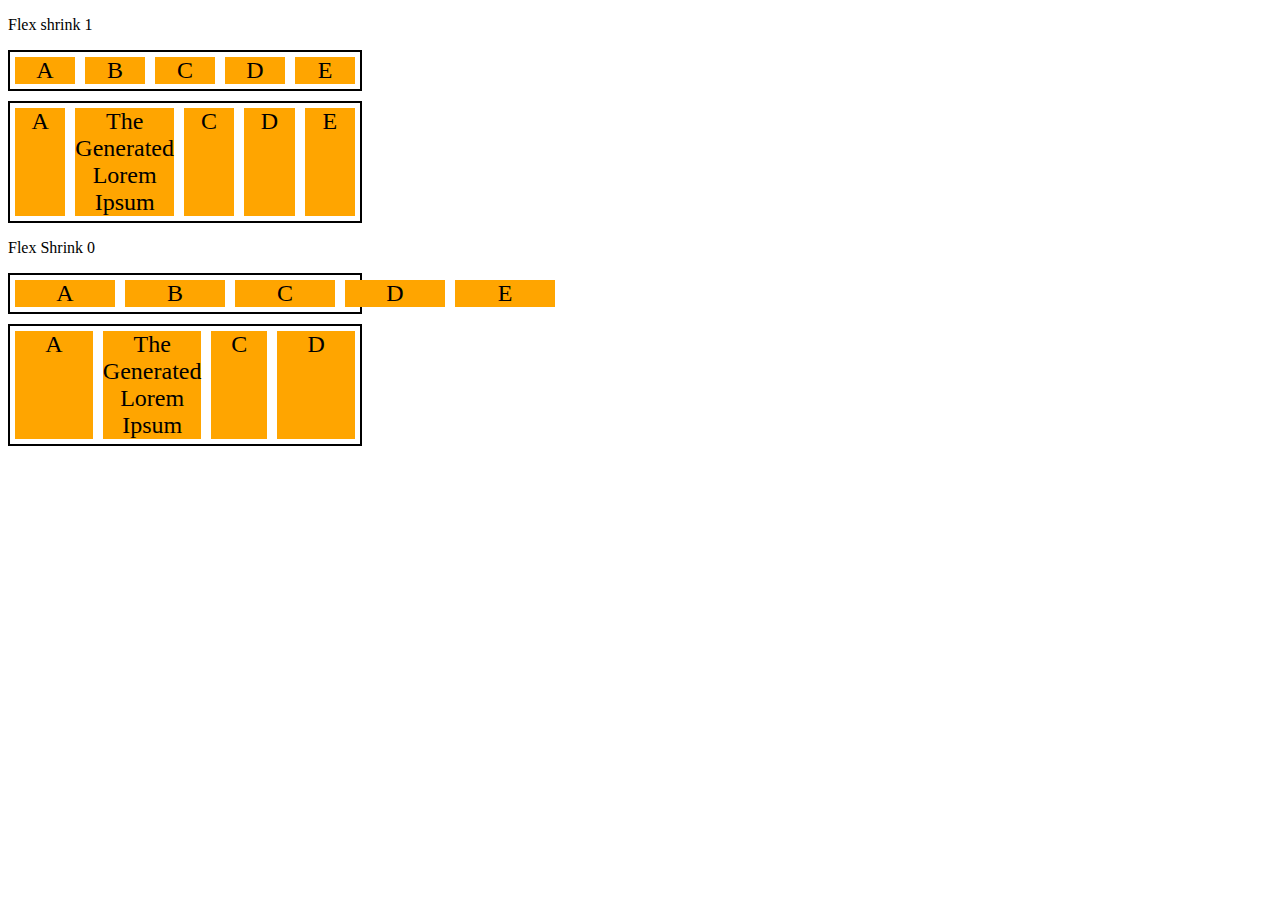
<file: exercicio_css_flexbox/flex-shrink/index.html>
<!DOCTYPE html>
<html lang="en">
  <head>
    <meta charset="UTF-8" />
    <meta http-equiv="X-UA-Compatible" content="IE=edge" />
    <meta name="viewport" content="width=device-width, initial-scale=1.0" />
    <title>Fundamentos - flex shrink</title>
    <style>
      .flex-container {
        display: flex;
        border: 2px solid black;
        max-width: 350px;
        margin-bottom: 10px;
      }

      .item {
        background-color: orange;
        font-size: 24px;
        text-align: center;
        margin: 5px;
      }

      .s-0 {
        flex-shrink: 0;
        flex-basis: 100px;
      }

      .s-1 {
        flex-shrink: 1;
        flex-basis: 100px;
      }

      .s-2 {
        flex-shrink: 2;
        flex-basis: 100px;
      }

      .s-3 {
        flex-shrink: 3;
      }

      .fg-1 {
        flex-grow: 1;
      }
    </style>
  </head>
  <body>
    <p>Flex shrink 1</p>
    <div class="flex-container">
      <div class="item s-1 fg-1">A</div>
      <div class="item s-1 fg-1">B</div>
      <div class="item s-1 fg-1">C</div>
      <div class="item s-1 fg-1">D</div>
      <div class="item s-1 fg-1">E</div>
    </div>

    <div class="flex-container">
      <div class="item s-1 fg-1">A</div>
      <div class="item s-1 fg-1">The Generated Lorem Ipsum</div>
      <div class="item s-1 fg-1">C</div>
      <div class="item s-1 fg-1">D</div>
      <div class="item s-1 fg-1">E</div>
    </div>

    <p>Flex Shrink 0</p>
    <div class="flex-container">
      <div class="item s-0 fg-1">A</div>
      <div class="item s-0 fg-1">B</div>
      <div class="item s-0 fg-1">C</div>
      <div class="item s-0 fg-1">D</div>
      <div class="item s-0 fg-1">E</div>
    </div>

    <div class="flex-container">
      <div class="item s-1 fg-1">A</div>
      <div class="item s-2 fg-1">The Generated Lorem Ipsum</div>
      <div class="item s-2 fg-1">C</div>
      <div class="item s-1 fg-1">D</div>
    </div>
  </body>
</html>
</file>
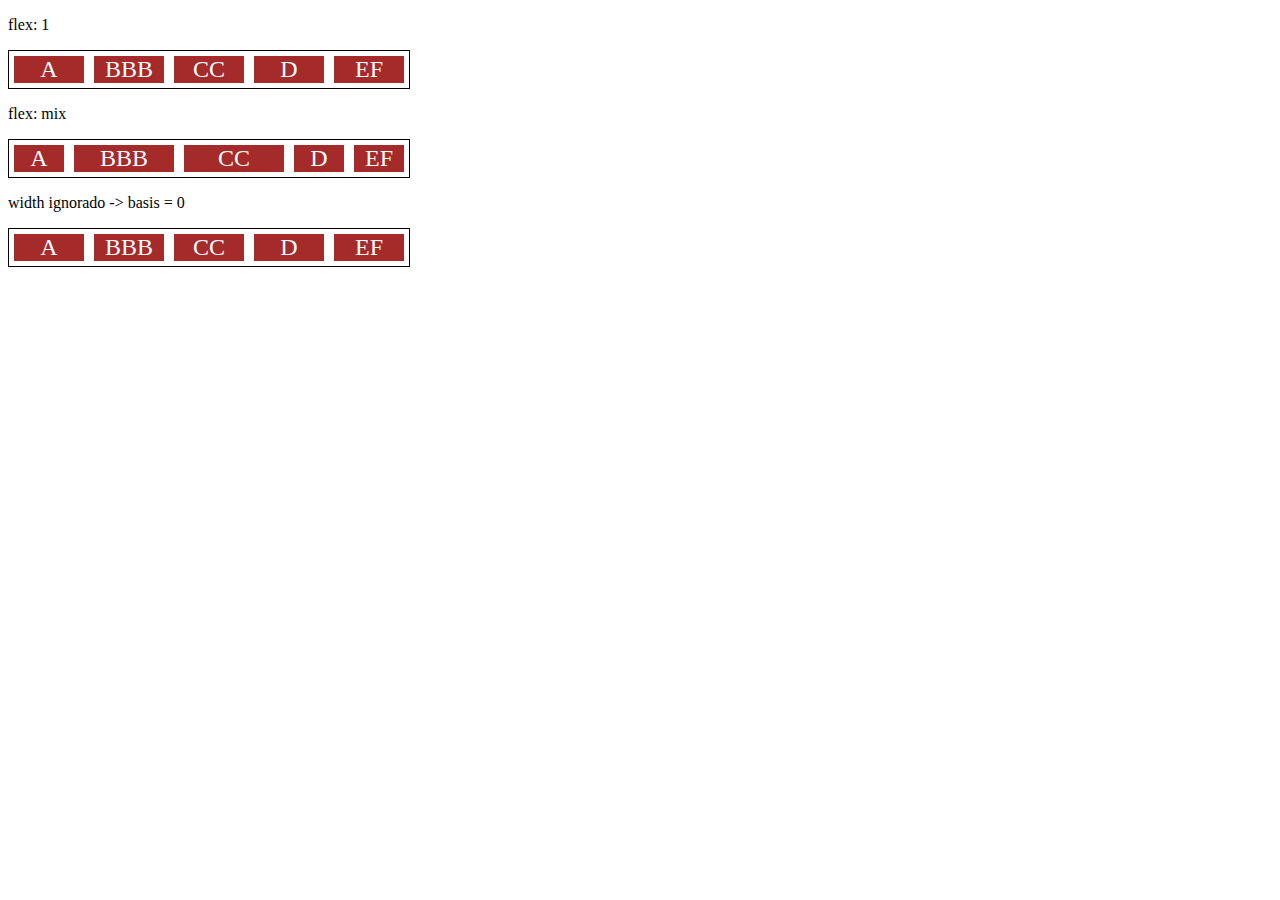
<file: exercicio_css_flexbox/flex/index.html>
<!DOCTYPE html>
<html lang="en">
<head>
    <meta charset="UTF-8">
    <meta name="viewport" content="width=device-width, initial-scale=1.0">
    <title>Fundamentos - flex</title>
    <style>
        .flex-container{
            display: flex;
            border: 1px solid black;
            max-width: 400px;
            margin-bottom: 10px;
        }

        .item{
            background-color: brown;
            color: white;
            font-size: 24px;
            text-align: center;
            margin: 5PX;
        }

        .flex-1{
            flex: 1; 
            /* grow = 1, shrink = 1, basis = 0 */
        }

        .largura{
            width: 200px;
            /* min-width: 250px; */
        }

        .flex-2{
            flex: 2; 
            /* grow = 2, shrink = 1, basis = 0 */
        }

    </style>
</head>
<body>
    <p>flex: 1</p>
    <div class="flex-container">
        <div class="item flex-1">A</div>
        <div class="item flex-1">BBB</div>
        <div class="item flex-1">CC</div>
        <div class="item flex-1">D</div>
        <div class="item flex-1">EF</div>
    </div>

    <p>flex: mix</p>
    <div class="flex-container">
        <div class="item flex-1">A</div>
        <div class="item flex-2">BBB</div>
        <div class="item flex-2">CC</div>
        <div class="item flex-1">D</div>
        <div class="item flex-1">EF</div>
    </div>

    <p>width ignorado -> basis = 0</p>

    <div class="flex-container">
        <div class="item flex-1 largura">A</div>
        <div class="item flex-1 largura">BBB</div>
        <div class="item flex-1 largura">CC</div>
        <div class="item flex-1 largura">D</div>
        <div class="item flex-1 largura">EF</div>
    </div>
</body>
</html>
</file>
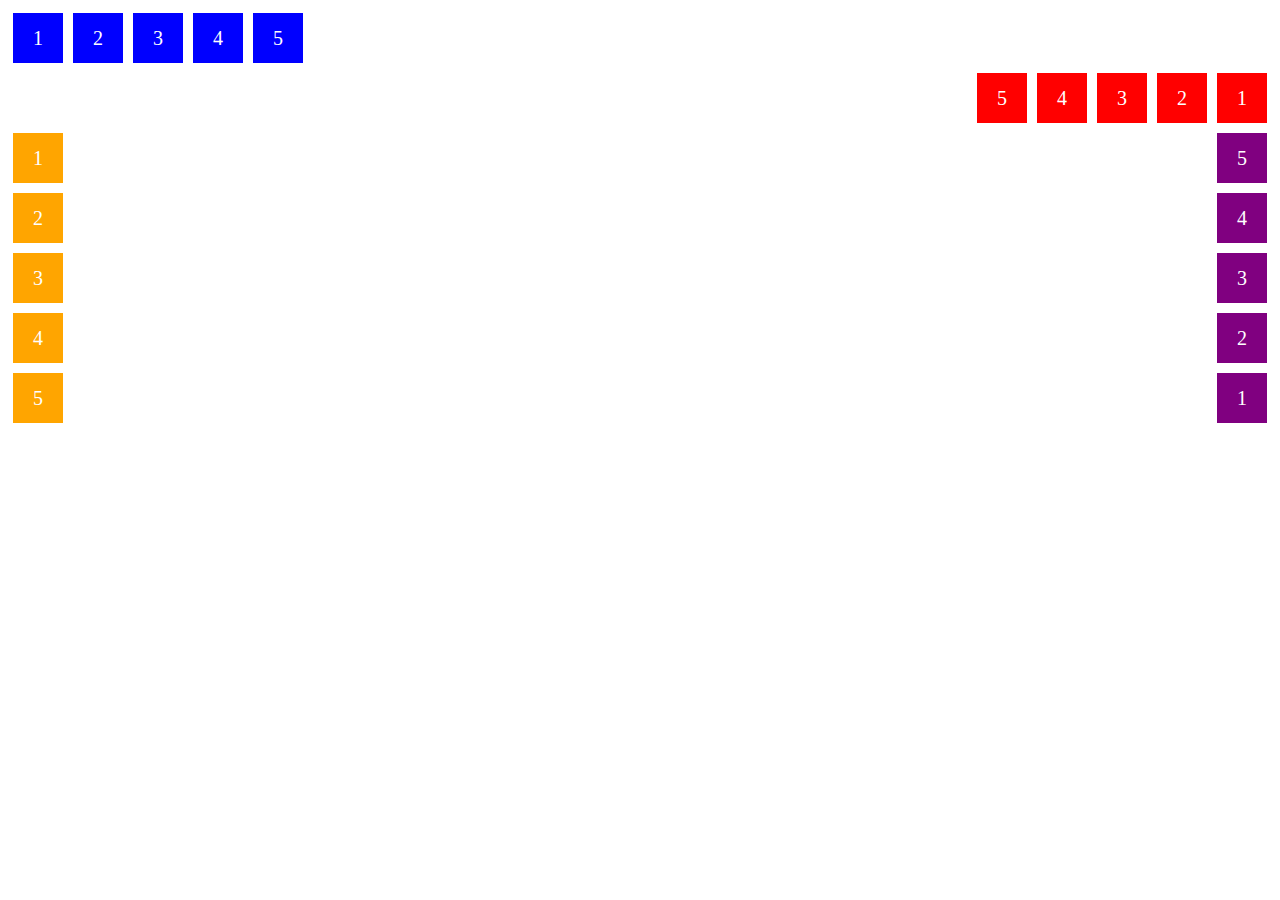
<file: exercicio_css_flexbox/flex_direction/index.html>
<!DOCTYPE html>
<html lang="en">
  <head>
    <meta charset="UTF-8" />
    <meta http-equiv="X-UA-Compatible" content="IE=edge" />
    <meta name="viewport" content="width=device-width, initial-scale=1.0" />
    <title>Fundamentos - flex directions</title>
    <style>
      .flex-container {
        margin: 0;
        padding: 0;
        display: flex;
        list-style: none;
      }

      .flex-item {
        background: blue;
        height: 50px;
        width: 50px;
        line-height: 50px;
        font-size: 20px;
        color: white;
        text-align: center;
        margin: 5px;
      }

      .row {
        flex-direction: row;
      }

      .row-reverse {
        flex-direction: row-reverse;
      }

      .row-reverse li {
        background-color: red;
      }

      .column {
        float: left;
        flex-direction: column;
      }

      .column li {
        background: orange;
      }

      .column-reverse {
        float: right;
        flex-direction: column-reverse;
      }

      .column-reverse li {
        background: purple;
      }
    </style>
  </head>
  <body>
    <ul class="flex-container row">
      <li class="flex-item">1</li>
      <li class="flex-item">2</li>
      <li class="flex-item">3</li>
      <li class="flex-item">4</li>
      <li class="flex-item">5</li>
    </ul>

    <ul class="flex-container row-reverse">
      <li class="flex-item">1</li>
      <li class="flex-item">2</li>
      <li class="flex-item">3</li>
      <li class="flex-item">4</li>
      <li class="flex-item">5</li>
    </ul>

    <ul class="flex-container column">
      <li class="flex-item">1</li>
      <li class="flex-item">2</li>
      <li class="flex-item">3</li>
      <li class="flex-item">4</li>
      <li class="flex-item">5</li>
    </ul>

    <ul class="flex-container column-reverse">
      <li class="flex-item">1</li>
      <li class="flex-item">2</li>
      <li class="flex-item">3</li>
      <li class="flex-item">4</li>
      <li class="flex-item">5</li>
    </ul>
  </body>
</html>
</file>
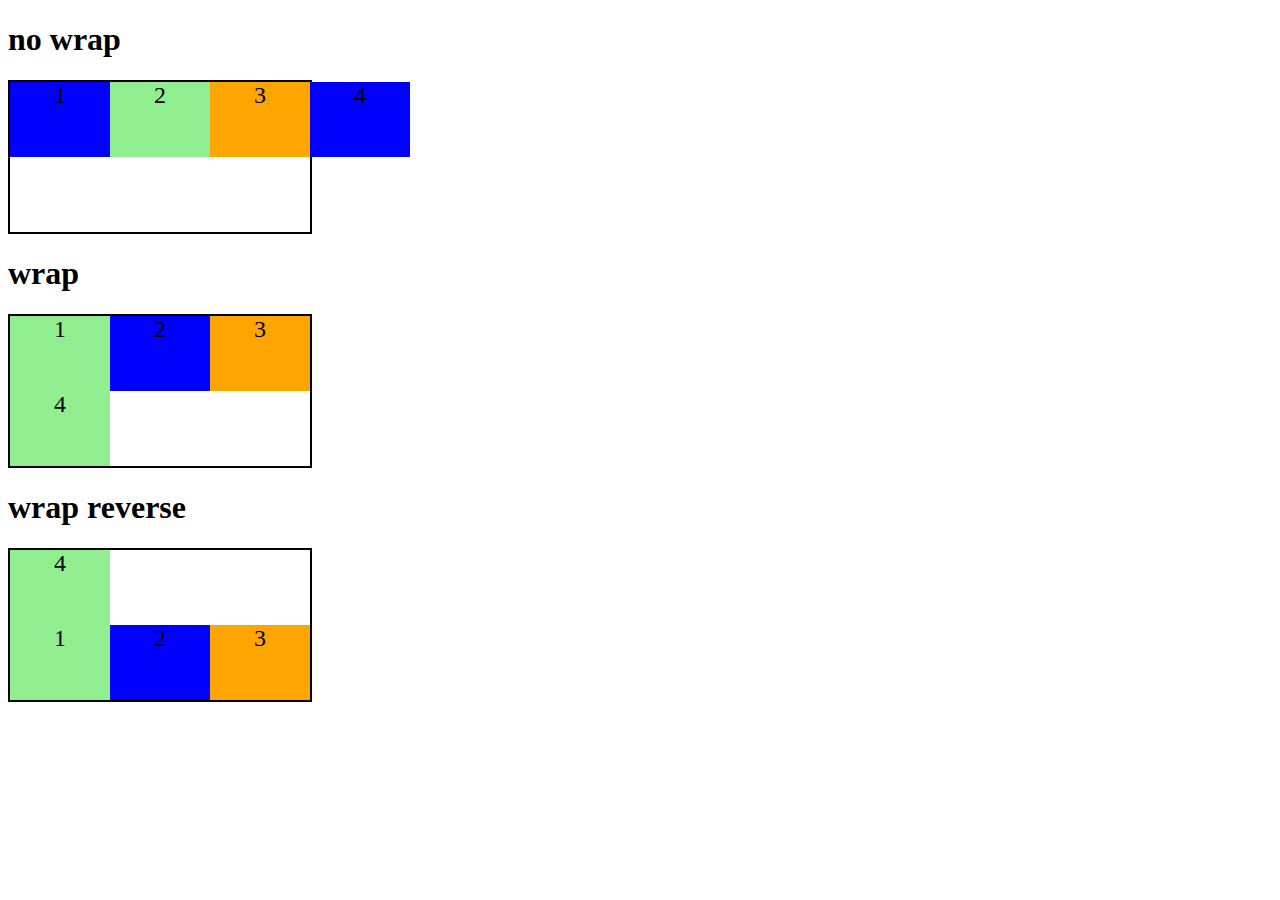
<file: exercicio_css_flexbox/flex_wrap/index.html>
<!DOCTYPE html>
<html lang="en">
  <head>
    <meta charset="UTF-8" />
    <meta http-equiv="X-UA-Compatible" content="IE=edge" />
    <meta name="viewport" content="width=device-width, initial-scale=1.0" />
    <title>Fundamentos - flex wrap</title>
    <style>
      .flex-container {
        display: flex;
        height: 150px;
        border: 2px solid black;
        max-width: 300px;
      }

      .item {
        font-size: 24px;
        height: 50%;
        text-align: center;
        min-width: 100px;
      }

      .nowrap {
        flex-wrap: nowrap;
      }

      .blue {
        background-color: blue;
      }

      .green {
        background-color: lightgreen;
      }

      .orange {
        background-color: orange;
      }
      .wrap {
        flex-wrap: wrap;
      }

      .wrap-reverse {
        flex-wrap: wrap-reverse;
      }
    </style>
  </head>
  <body>
    <h1>no wrap</h1>

    <div class="flex-container">
      <div class="item blue">1</div>
      <div class="item green">2</div>
      <div class="item orange">3</div>
      <div class="item blue">4</div>
    </div>

    <h1>wrap</h1>
    <div class="flex-container wrap">
      <div class="item green">1</div>
      <div class="item blue">2</div>
      <div class="item orange">3</div>
      <div class="item green">4</div>
    </div>

    <h1>wrap reverse</h1>
    <div class="flex-container wrap-reverse">
      <div class="item green">1</div>
      <div class="item blue">2</div>
      <div class="item orange">3</div>
      <div class="item green">4</div>
    </div>
  </body>
</html>
</file>
<file: dino-game/style.css>
body {
  background: #fafafa;
}

.dino {
  width: 60px;
  height: 60px;
  background-image: url(dino.png);
  position: absolute;
  bottom: 0;
}

.cactus {
  position: absolute;
  width: 60px;
  height: 60px;
  bottom: 0;
  background-image: url(cactus.png);
}

.game-over {
  text-align: center;
  color: #666666;
  margin-top: 50px 0;
  font-family: Arial, Helvetica, sans-serif;
}

@keyframes slideright {
  from {
    background-position: 70000%;
  }
  to {
    background-position: 0;
  }

}

.background {
  position: absolute;
  bottom: 0px;
  background-image: url(background.png);
  background-repeat: repeat-x;
  animation: slideright 300s infinite linear;
  -webkit-animation: slideright 300s infinite linear;
  width: 100%;
  height: 200px;
}
</file>
<file: exercicio_bootstrap/css/style.css>
body {
  font: 20px Arial, sans-serif;
}

.navbar {
  background-color: #688a08;
}

.quem-somos {
  background-color: #8181f7;
  color: white;
}

.margin {
  padding-top: 10px;
  padding-bottom: 50px;
}

.texto {
  text-align: justify;
}

.parceiros {
  background-color: #58faf4;
}

.bg-footer {
  background-color: coral;
}
</file>
<file: exercicio_website/style.css>
body {
  background: #f7f7f7;
  font-family: Verdana, Geneva, Tahoma, sans-serif;
  max-width: 900px;
  margin: auto;
}

.photo {
  border: 1px solid #505050;
  border-radius: 50%;
}

#title,
.subtitle,
.post_title {
  color: #505050;
}

#title {
  font-size: 40px;
  text-transform: uppercase;
}

a {
  text-decoration: line-through;
  color: #505050;
}

.post_title {
  font-size: 16px;
  font-style: italic;
  margin: 0;
  margin-bottom: 15px;
}

.post {
  background: #fff;
  padding: 15px;
  border: 3px solid black;
  margin-bottom: 15px;
  border-radius: 5px;
}

.post_content {
  margin: 0;
  margin-bottom: 15px;
  text-transform: capitalize;
  text-align: justify;
}

.post_image {
  margin-bottom: 15px;
  width: 100%;
}

.contact_list {
  list-style-type: none;
  padding-left: 15px;
}

.contact_list li a {
  text-decoration: none;
}
</file>
<file: exercicio_css_flexbox/flex-projeto/style.css>
* {
  margin: 0;
  padding: 0;
  font-family: 'Open Sans', sans-serif;
}

ul {
  list-style: none;
  margin: 0;
  padding: 0;
}

ul li a {
  text-decoration: none;
}

div img {
  display: block;
  width: 100%;
}

.flex-container {
  display: flex;
  max-width: 992px;
  margin: auto;
  width: 100%;
  min-width: 320px;
 }

header {
  background-color: #122a57;
  height: 100px;
  display: flex;
  align-items: center;
  color: #fff;
}

header .list-items {
  display: flex;
  max-width: 260px;
  width: 100%;
  justify-content: space-between;
  align-items: center;
}

.list-items li a {
  color: #fff;
}

header .menu {
  justify-content: space-between;
}

.apresentacao {
  height: 100vh;
  align-items: center;
  justify-content: space-between;
}

.apresentacao .texto-apresentacao {
  min-height: 200px;
 }

.texto-apresentacao h1 {
  color: #122a57;
  font-size: 48px;
  margin-bottom: 10px;
}

.btn {
  background-color: #122a57;
  color: white;
  text-align: center;
  border-radius: 30px;
  width: 220px;
  height: 50px;
  display: block;
  text-decoration: none;
  line-height: 50px;
  margin-top: 10px;
  margin-bottom: 10px;
}

#quem-somos {
  flex-direction: row-reverse;
  align-items: center;
  justify-content: space-between;
}

#quem-somos h2 {
  font-size: 32px;
  color: #122a57;
  display: flex;
  margin-bottom: 20px;
}

#quem-somos h2::before {
  content: "";
  height: 40px;
  width: 5px;
  background-color: #122a57;
  position: relative;
}

#quem-somos p {
  margin-bottom: 10px;
  width: 90%;
}

#quem-somos img {
  min-width: 420px;
}

.container-externo {
  background-color: #122a57;
  width: 100%;
}

#servicos {
  flex-direction: column;
  padding-top: 50px;
  padding-bottom: 100px;
}

#servicos h2 {
  color: white;
  font-size: 32px;
  margin-bottom: 20px;
}

.list-servicos {
  display: flex;
  justify-content: space-between;
}

.list-servicos .item-servico {
  text-align: center;
}

.item-servico a {
  width: 220px;
  background-color: white;
  border-radius: 30px;
  height: 50px;
  text-align: center;
  margin-top: 20px;
  line-height: 50px;
  padding: 5px 10px;
  color: #122a57;
  font-size: 12px;
  text-decoration: none;
  font-weight: 700;
}

.item-servico p {
  font-weight: 700;
  font-size: 18px;
  color: white;
  margin-top: 20px;
}

.item-servico img {
  width: 80%;
  margin: auto;
}

#planos {
  flex-direction: column;
  min-height: 100vh;
  padding-top: 50px;
}

#planos h2 {
  font-size: 32px;
}

.list-planos {
  display: flex;
  align-items: flex-end;
  justify-content: space-between;
}

.item-planos {
  flex: 1;
  border: 5px solid #122a57;
  margin-right: 20px;
  padding: 10px;
  max-width: 240px;
 
}

.item-planos .btn {
  margin: auto;
  margin-bottom: 20px;
}

.item-planos h3 {
  font-size: 24px;
  display: flex;
  flex-direction: column;
  text-align: center;
  margin-top: 20px;
}

.item-planos h3::after {
  content: "";
  background-color: #122a57;
  width: 100%;
  height: 3px;
  margin-top: 20px;
  margin-bottom: 10px;
}

.item-planos ul {
  padding: 10px 20px;
  display: flex;
  flex-direction: column;
  margin-bottom: 10px;
}

.item-planos ul li {
  display: flex;
  flex-wrap: nowrap;
  align-items: center;
}

.item-planos ul li::before {
  content: "";
  width: 10px;
  height: 10px;
  background-color: #122a57;
  margin-right: 5px;
}

footer {
  background-color: #122a57;
  height: 70px;
  display: flex;
  align-items: center;
}

footer .footer {
  justify-content: space-between;
  color: white;
}

/* mobile */
@media(max-width: 992px) {
  .flex-container {
    flex-direction: column;
  }

  .apresentacao {
    flex-direction: column-reverse;
  }

  .apresentacao .texto-apresentacao {
    width: 100%;
  }

  #quem-somos {
    flex-direction: column-reverse;
  }

  #quem-somos img {
    min-width: 320px;
    margin: auto;
  }

  .list-servicos {
    flex-direction: column;
  }

  .item-servico img {
    width: 50%;
    margin: auto;
  }

  .list-planos {
    flex-direction: column;
    align-items: flex-start;
    margin-bottom: 20px;
  }

  .list-planos .item-planos {
    max-width: 90%;
    margin: auto;
    width: 100%;
    margin-bottom: 20px;
  }


}
</file>
